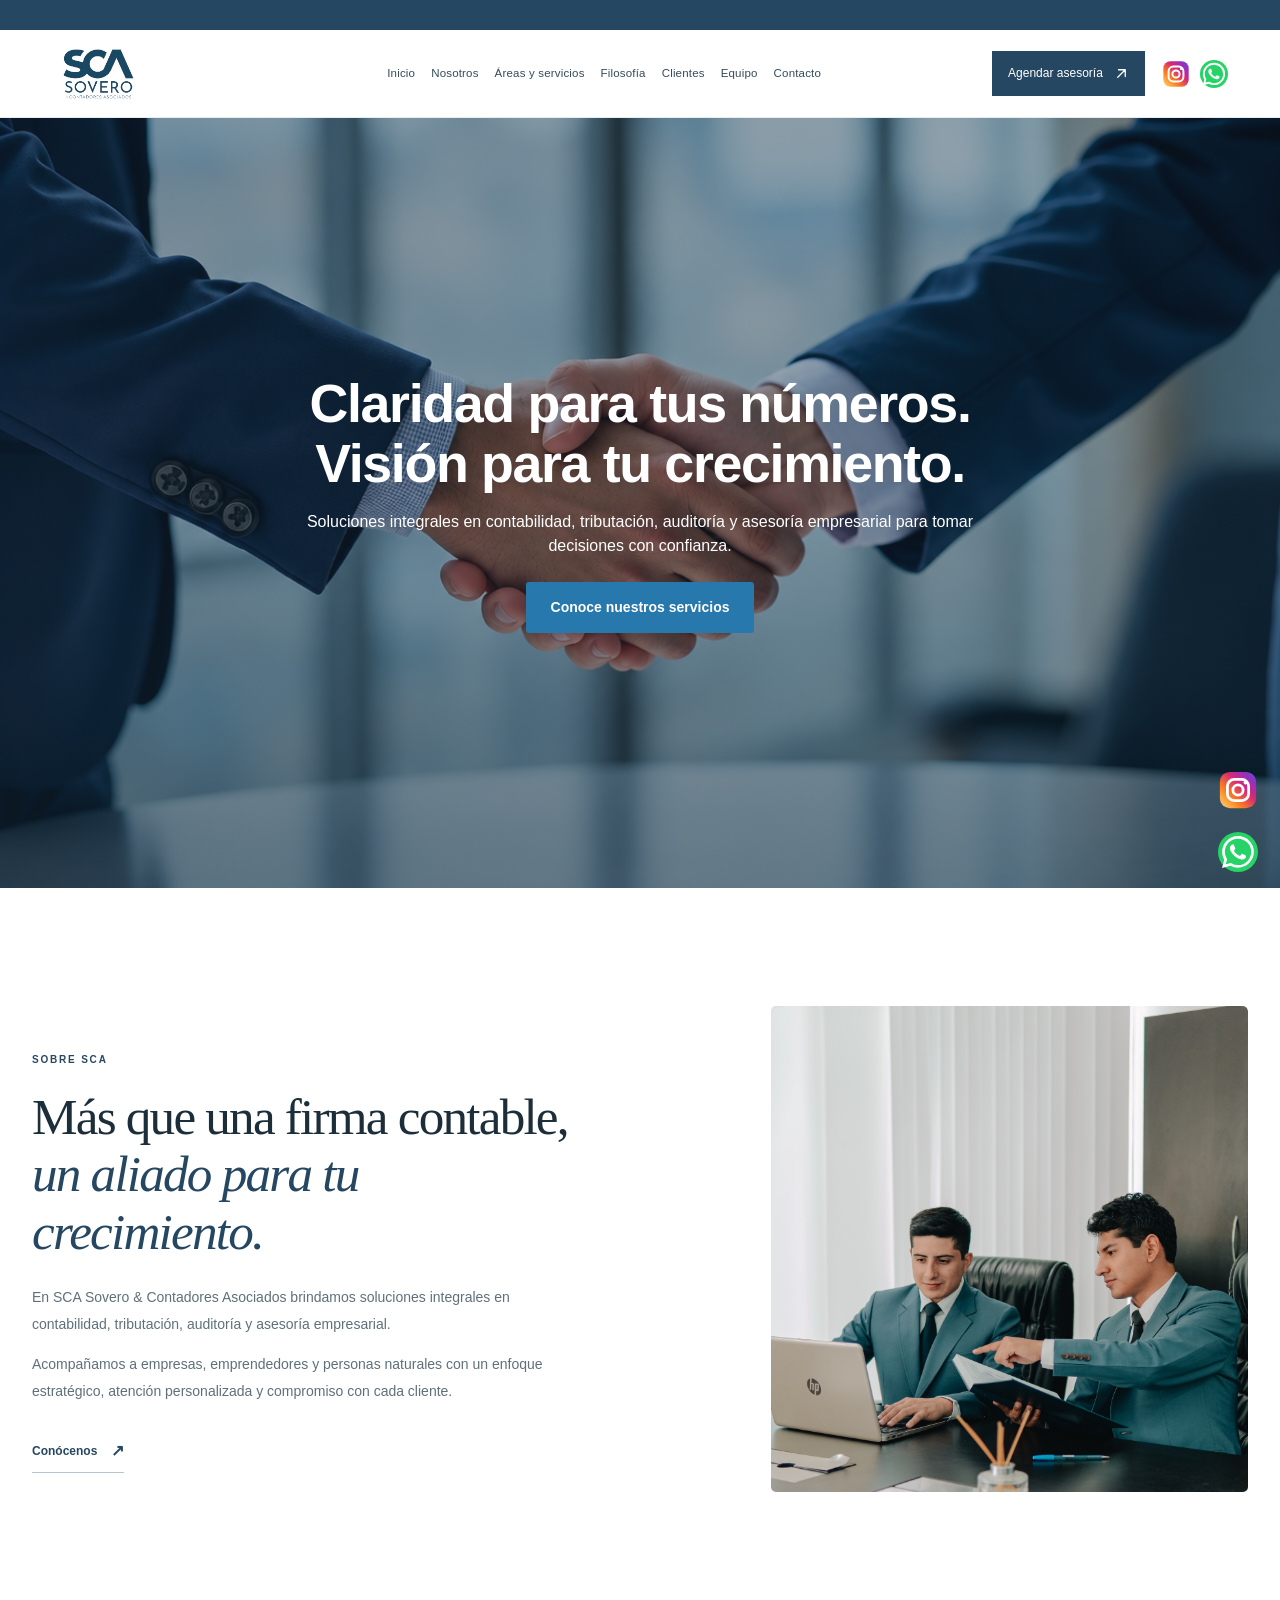
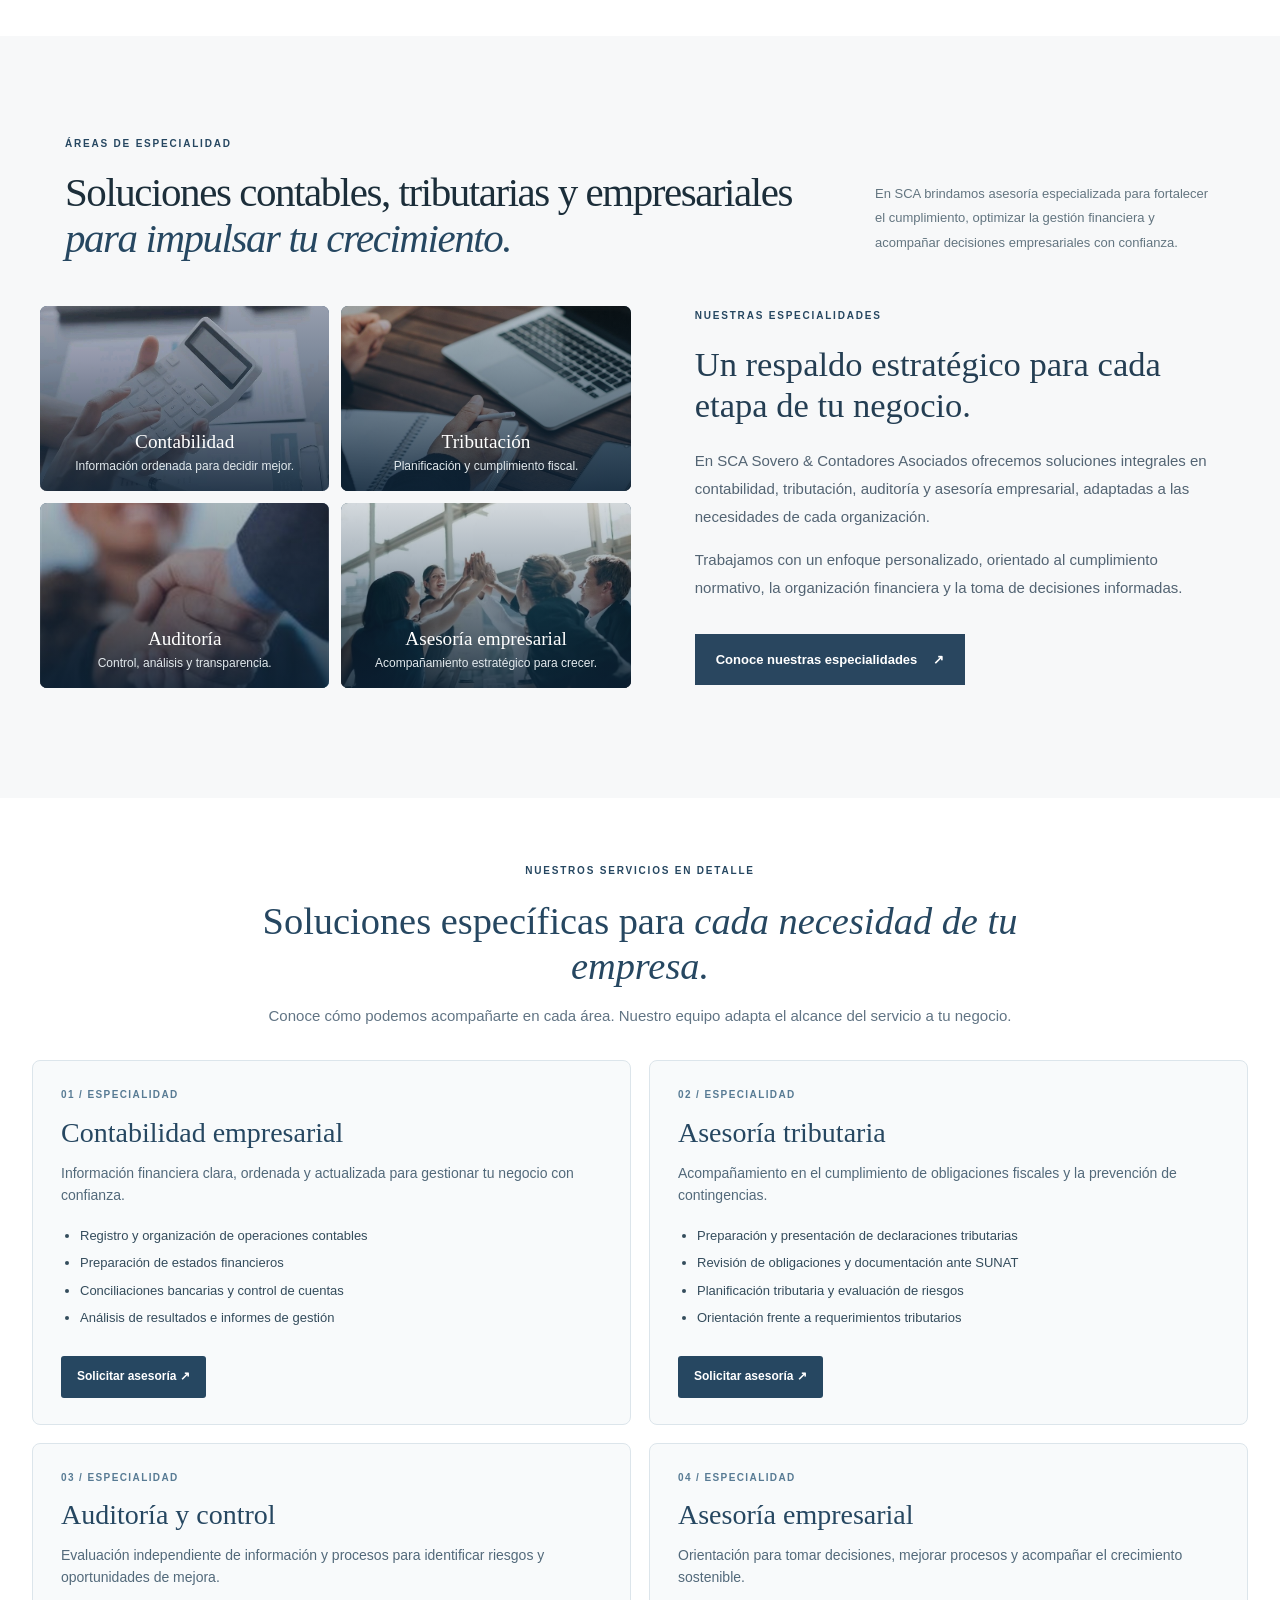
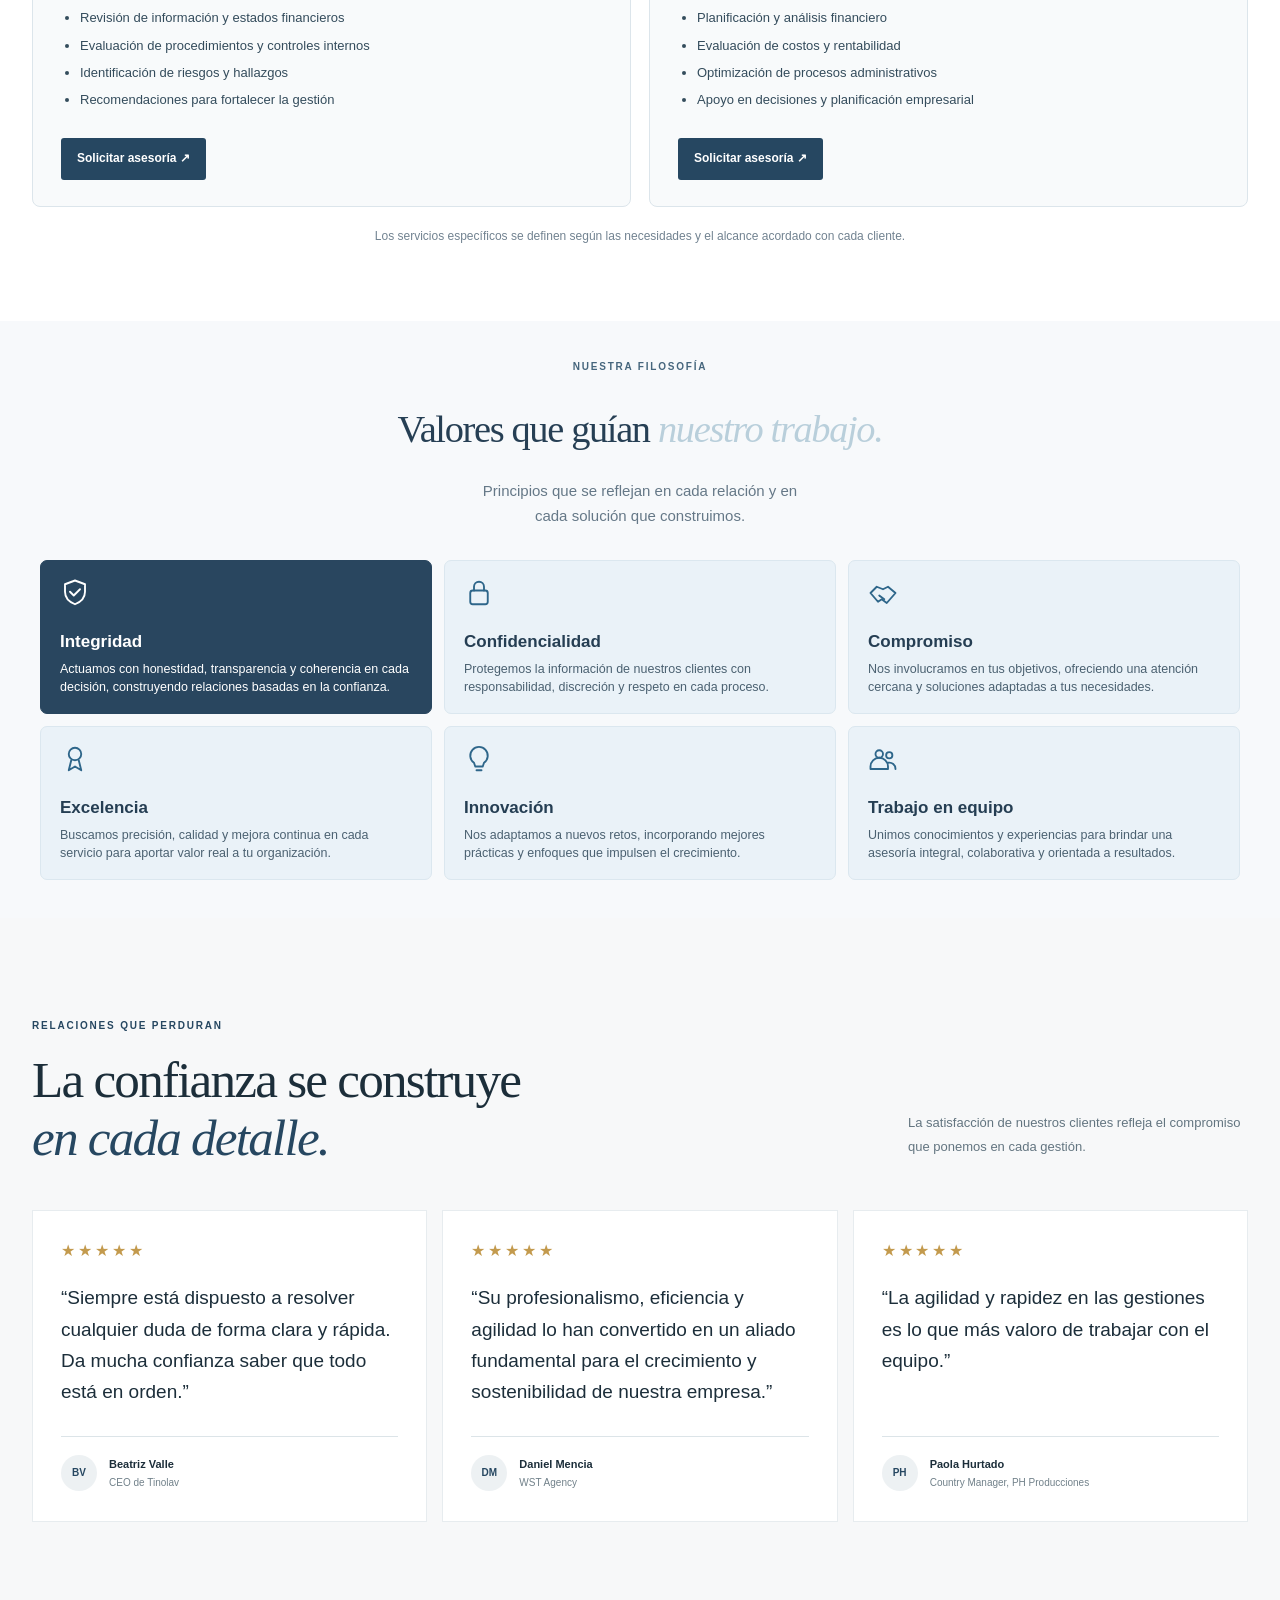
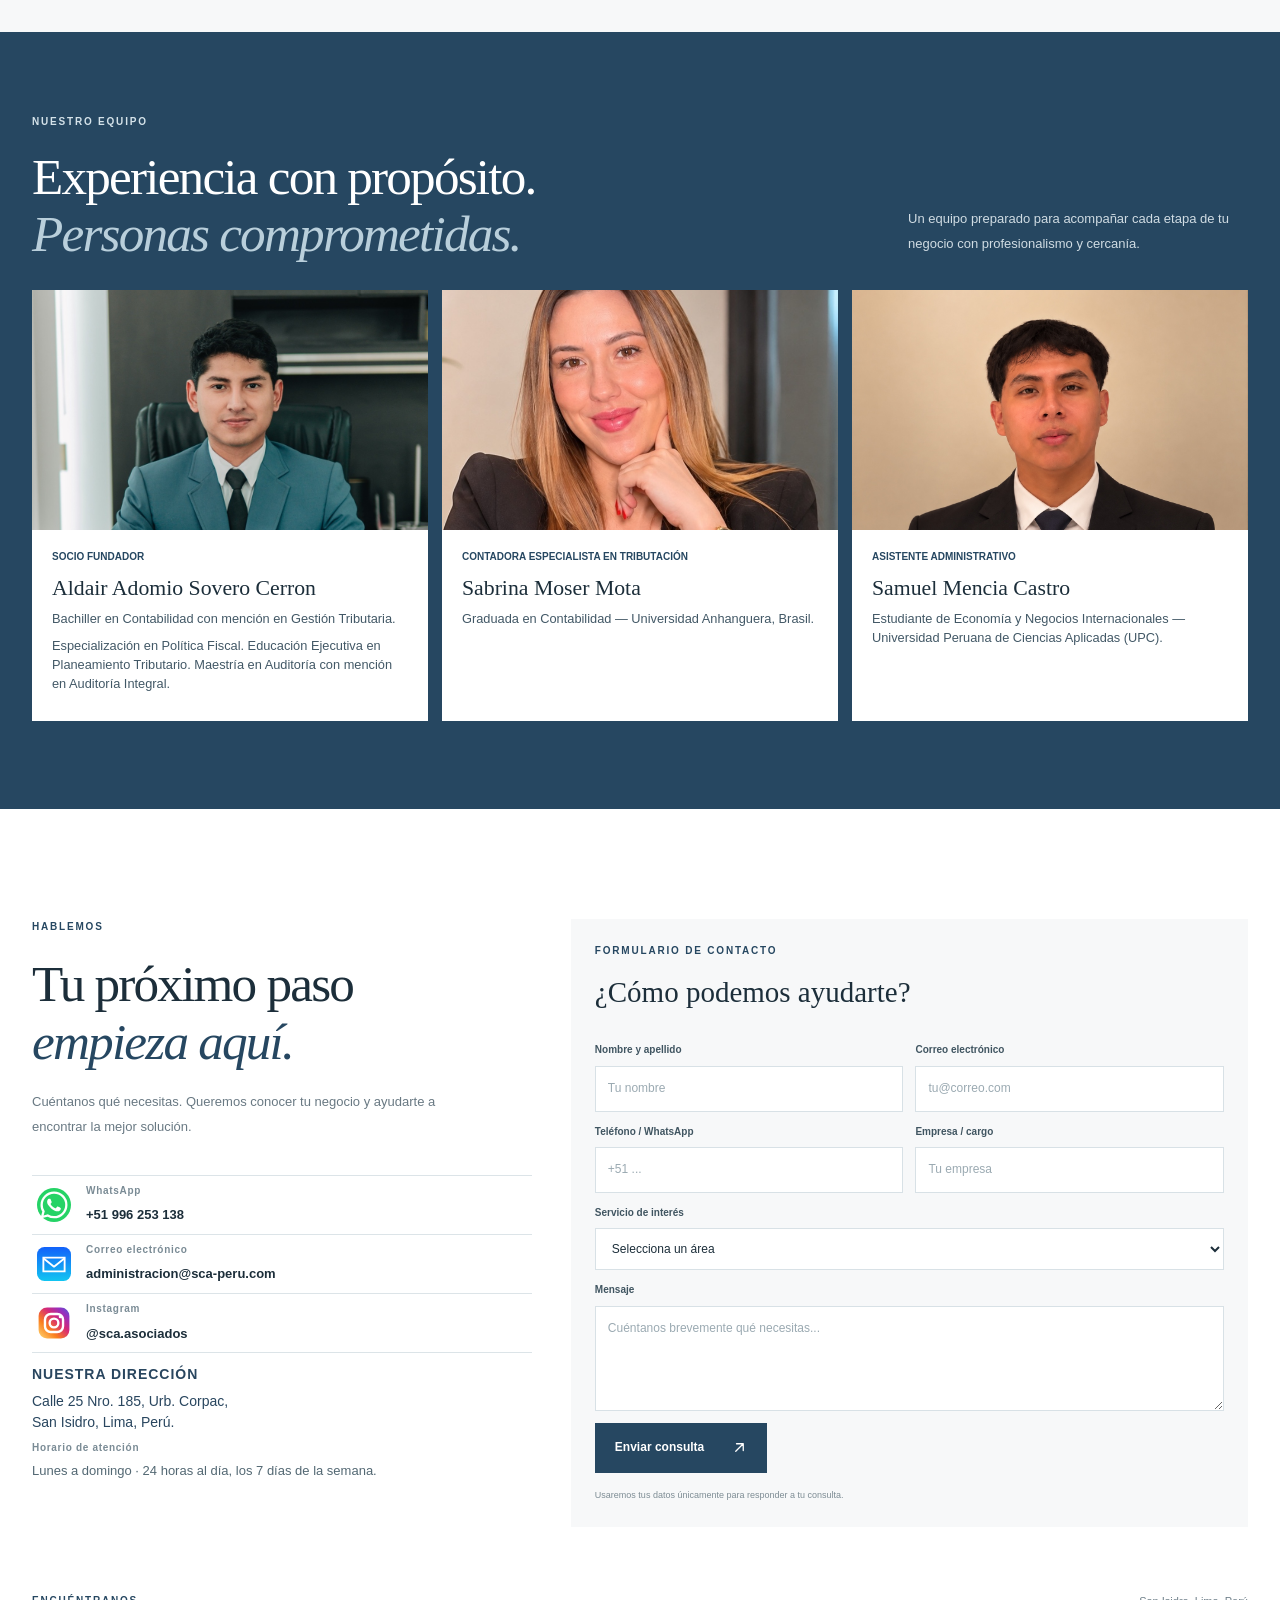
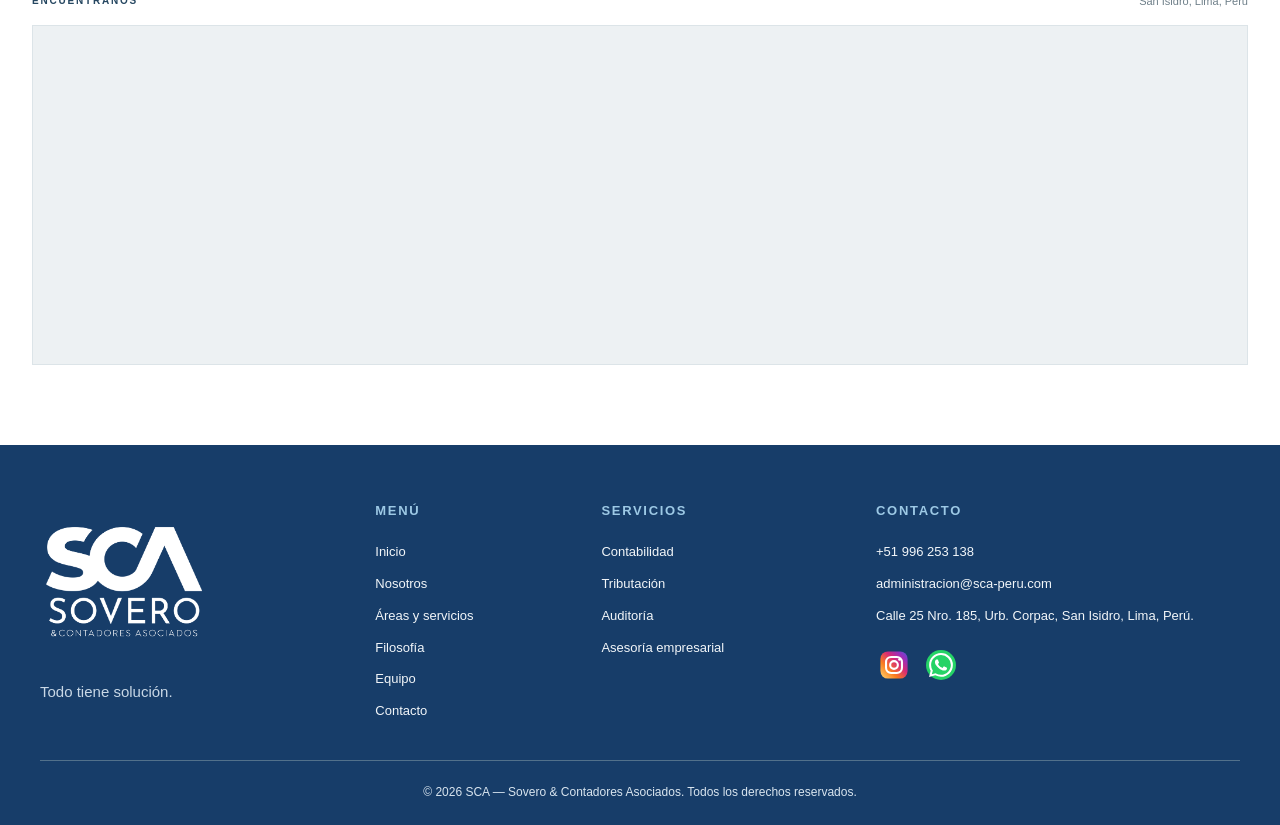
<file: index.html>
<!DOCTYPE html>

<html lang="es">
<head>
<meta charset="utf-8"/>
<meta content="width=device-width,initial-scale=1" name="viewport"/>
<meta content="#264761" name="theme-color"/>
<meta content="telephone=no" name="format-detection"/>
<meta content="SCA Sovero &amp; Contadores Asociados: contabilidad, tributación, auditoría y asesoría empresarial en Lima, Perú." name="description"/>
<title>SCA | Sovero &amp; Contadores Asociados</title>
<link href="styles.css?v=20261102-revisao-preview1" rel="stylesheet"/>
</head>
<body>
<div class="sca-top-strip"></div>
<header class="site-header">
<a aria-label="SCA, inicio" class="brand" href="#inicio"><img alt="SCA Sovero &amp; Contadores Asociados" src="logo-sca-original.png"/></a>
<button aria-expanded="false" aria-label="Abrir menú" class="menu-toggle"><span></span><span></span><span></span></button>
<nav aria-label="Navegación principal" class="main-nav">
<a href="#inicio">Inicio</a><a href="#nosotros">Nosotros</a><a href="#servicios">Áreas y servicios</a><a href="#filosofia">Filosofía</a><a href="#testimonios">Clientes</a><a href="#equipo">Equipo</a><a href="#contacto">Contacto</a>
</nav>
<a class="header-cta" href="#contacto">Agendar asesoría <svg aria-hidden="true" class="arrow-icon" viewbox="0 0 20 20"><path d="M5 15 15 5M6 5h9v9"></path></svg></a><div class="sca-header-social"><a href="https://www.instagram.com/sca.asociados/" aria-label="Instagram SCA" target="_blank" rel="noopener"><img src="instagram-oficial.svg" alt="Instagram"/></a><a href="https://wa.me/51996253138" aria-label="WhatsApp SCA" target="_blank" rel="noopener"><img src="whatsapp-oficial.svg" alt="WhatsApp"/></a></div>
</header>
<main>
<section aria-label="Presentación" class="hero" id="inicio">
<div class="hero-image hero-image-one"></div><div class="hero-image hero-image-two"></div>
<div class="hero-shade"></div>
<div class="hero-content">
<h1>Claridad para tus números.<br/><em>Visión para tu crecimiento.</em></h1>
<p>Soluciones integrales en contabilidad, tributación, auditoría y asesoría empresarial para tomar decisiones con confianza.</p>
<a class="sca-hero-cta" href="#servicios">Conoce nuestros servicios</a>
</div>
</section>
<section class="intro section-wrap" id="nosotros">
<div class="intro-copy">
<span class="eyebrow">SOBRE SCA</span>
<h2>Más que una firma contable, <em>un aliado para tu crecimiento.</em></h2>
<p>En SCA Sovero &amp; Contadores Asociados brindamos soluciones integrales en contabilidad, tributación, auditoría y asesoría empresarial.</p>
<p>Acompañamos a empresas, emprendedores y personas naturales con un enfoque estratégico, atención personalizada y compromiso con cada cliente.</p>
<a class="text-link" href="#equipo">Conócenos <span>↗</span></a>
</div>
<div class="intro-photo">
<img alt="Equipo SCA en reunión de trabajo" src="sca-nosotros-nueva.jpg"/>
</div>
</section>
<section class="services-section" id="servicios">
<div class="section-wrap">
<div class="section-heading">
<div><span class="eyebrow">ÁREAS DE ESPECIALIDAD</span><h2>Soluciones contables, tributarias y empresariales <em>para impulsar tu crecimiento.</em></h2></div>
<p>En SCA brindamos asesoría especializada para fortalecer el cumplimiento, optimizar la gestión financiera y acompañar decisiones empresariales con confianza.</p>
</div>
<div class="sca-services-layout"><div class="service-mosaic">
<a aria-label="Conocer más sobre Contabilidad" class="service-tile tile-accounting" href="#contabilidad">
<img alt="Espacio de trabajo para servicios contables" src="sca-servicio-contabilidad.jpg"/>
<span class="tile-overlay"></span><div class="tile-copy"><h3>Contabilidad</h3><p>Información ordenada para decidir mejor.</p><span aria-hidden="true" class="tile-arrow"><svg viewbox="0 0 20 20"><path d="M5 15 15 5M6 5h9v9"></path></svg></span></div>
</a>
<a aria-label="Conocer más sobre Tributación" class="service-tile tile-tax" href="#tributacion">
<img alt="Análisis financiero y planificación tributaria" src="sca-servicio-tributacion.jpg"/>
<span class="tile-overlay"></span><div class="tile-copy"><h3>Tributación</h3><p>Planificación y cumplimiento fiscal.</p><span aria-hidden="true" class="tile-arrow"><svg viewbox="0 0 20 20"><path d="M5 15 15 5M6 5h9v9"></path></svg></span></div>
</a>
<a aria-label="Conocer más sobre Auditoría" class="service-tile tile-audit" href="#auditoria">
<img alt="Revisión de informes y análisis contable para auditoría" src="sca-servicio-auditoria.jpg"/>
<span class="tile-overlay"></span><div class="tile-copy"><h3>Auditoría</h3><p>Control, análisis y transparencia.</p><span aria-hidden="true" class="tile-arrow"><svg viewbox="0 0 20 20"><path d="M5 15 15 5M6 5h9v9"></path></svg></span></div>
</a>
<a aria-label="Conocer más sobre Asesoría empresarial" class="service-tile tile-advisory" href="#asesoria">
<img alt="Asesoría empresarial y planificación profesional" src="sca-servicio-asesoria.jpg"/>
<span class="tile-overlay"></span><div class="tile-copy"><h3>Asesoría empresarial</h3><p>Acompañamiento estratégico para crecer.</p><span aria-hidden="true" class="tile-arrow"><svg viewbox="0 0 20 20"><path d="M5 15 15 5M6 5h9v9"></path></svg></span></div>
</a>
</div><div class="sca-services-copy"><span class="eyebrow">NUESTRAS ESPECIALIDADES</span>
<h3>Un respaldo estratégico para cada etapa de tu negocio.</h3>
<p>En SCA Sovero &amp; Contadores Asociados ofrecemos soluciones integrales en contabilidad, tributación, auditoría y asesoría empresarial, adaptadas a las necesidades de cada organización.</p>
<p>Trabajamos con un enfoque personalizado, orientado al cumplimiento normativo, la organización financiera y la toma de decisiones informadas.</p>
<a class="sca-service-link" href="#contacto">Conoce nuestras especialidades <span aria-hidden="true">↗</span></a></div></div>
</div>
</section>

<section class="sca-service-details" id="servicios-detalle" aria-labelledby="sca-details-title"><div class="section-wrap"><div class="sca-details-heading"><span class="eyebrow">NUESTROS SERVICIOS EN DETALLE</span><h2 id="sca-details-title">Soluciones específicas para <em>cada necesidad de tu empresa.</em></h2><p>Conoce cómo podemos acompañarte en cada área. Nuestro equipo adapta el alcance del servicio a tu negocio.</p></div><div class="sca-detail-grid"><article class="sca-detail-card" id="contabilidad"><span class="sca-detail-num">01 / ESPECIALIDAD</span><h3>Contabilidad empresarial</h3><p>Información financiera clara, ordenada y actualizada para gestionar tu negocio con confianza.</p><ul><li>Registro y organización de operaciones contables</li><li>Preparación de estados financieros</li><li>Conciliaciones bancarias y control de cuentas</li><li>Análisis de resultados e informes de gestión</li></ul><a href="#contacto" class="sca-detail-cta">Solicitar asesoría <span aria-hidden="true">↗</span></a></article><article class="sca-detail-card" id="tributacion"><span class="sca-detail-num">02 / ESPECIALIDAD</span><h3>Asesoría tributaria</h3><p>Acompañamiento en el cumplimiento de obligaciones fiscales y la prevención de contingencias.</p><ul><li>Preparación y presentación de declaraciones tributarias</li><li>Revisión de obligaciones y documentación ante SUNAT</li><li>Planificación tributaria y evaluación de riesgos</li><li>Orientación frente a requerimientos tributarios</li></ul><a href="#contacto" class="sca-detail-cta">Solicitar asesoría <span aria-hidden="true">↗</span></a></article><article class="sca-detail-card" id="auditoria"><span class="sca-detail-num">03 / ESPECIALIDAD</span><h3>Auditoría y control</h3><p>Evaluación independiente de información y procesos para identificar riesgos y oportunidades de mejora.</p><ul><li>Revisión de información y estados financieros</li><li>Evaluación de procedimientos y controles internos</li><li>Identificación de riesgos y hallazgos</li><li>Recomendaciones para fortalecer la gestión</li></ul><a href="#contacto" class="sca-detail-cta">Solicitar asesoría <span aria-hidden="true">↗</span></a></article><article class="sca-detail-card" id="asesoria"><span class="sca-detail-num">04 / ESPECIALIDAD</span><h3>Asesoría empresarial</h3><p>Orientación para tomar decisiones, mejorar procesos y acompañar el crecimiento sostenible.</p><ul><li>Planificación y análisis financiero</li><li>Evaluación de costos y rentabilidad</li><li>Optimización de procesos administrativos</li><li>Apoyo en decisiones y planificación empresarial</li></ul><a href="#contacto" class="sca-detail-cta">Solicitar asesoría <span aria-hidden="true">↗</span></a></article></div><p class="sca-detail-note">Los servicios específicos se definen según las necesidades y el alcance acordado con cada cliente.</p></div></section>
<section class="philosophy section-wrap" id="filosofia">
<div class="philosophy-feature"><span class="eyebrow">NUESTRA FILOSOFÍA</span><h2>Valores que guían <em>nuestro trabajo.</em></h2><p>Principios que se reflejan en cada relación y en cada solución que construimos.</p><a href="#nosotros">Conócenos <span aria-hidden="true">↗</span></a></div>
<div class="values-grid">
<article class="value-card"><div aria-hidden="true" class="value-icon"><svg aria-hidden="true" fill="none" stroke="currentColor" stroke-linecap="round" stroke-linejoin="round" stroke-width="1.7" viewbox="0 0 24 24"><path d="M12 2 20 5v6c0 5-3.5 8.2-8 10-4.5-1.8-8-5-8-10V5z"></path><path d="m8 11 3 3 5-5"></path></svg></div><h3>Integridad</h3><p>Actuamos con honestidad, transparencia y coherencia en cada decisión, construyendo relaciones basadas en la confianza.</p></article>
<article class="value-card"><div aria-hidden="true" class="value-icon"><svg aria-hidden="true" fill="none" stroke="currentColor" stroke-linecap="round" stroke-linejoin="round" stroke-width="1.7" viewbox="0 0 24 24"><rect height="11" rx="2" width="14" x="5" y="10"></rect><path d="M8 10V7a4 4 0 0 1 8 0v3"></path></svg></div><h3>Confidencialidad</h3><p>Protegemos la información de nuestros clientes con responsabilidad, discreción y respeto en cada proceso.</p></article>
<article class="value-card"><div aria-hidden="true" class="value-icon"><svg aria-hidden="true" fill="none" stroke="currentColor" stroke-linecap="round" stroke-linejoin="round" stroke-width="1.7" viewbox="0 0 24 24"><path d="m2 12 5-5 5 2 4-2 6 5-7 8-4-3-3 2-6-7Z"></path><path d="m9 14 4 3"></path></svg></div><h3>Compromiso</h3><p>Nos involucramos en tus objetivos, ofreciendo una atención cercana y soluciones adaptadas a tus necesidades.</p></article>
<article class="value-card"><div aria-hidden="true" class="value-icon"><svg aria-hidden="true" fill="none" stroke="currentColor" stroke-linecap="round" stroke-linejoin="round" stroke-width="1.7" viewbox="0 0 24 24"><circle cx="12" cy="8" r="5"></circle><path d="m9 13-2 8 5-3 5 3-2-8"></path></svg></div><h3>Excelencia</h3><p>Buscamos precisión, calidad y mejora continua en cada servicio para aportar valor real a tu organización.</p></article>
<article class="value-card"><div aria-hidden="true" class="value-icon"><svg aria-hidden="true" fill="none" stroke="currentColor" stroke-linecap="round" stroke-linejoin="round" stroke-width="1.7" viewbox="0 0 24 24"><path d="M9 18h6m-5 3h4M8 15a7 7 0 1 1 8 0l-1 3H9Z"></path></svg></div><h3>Innovación</h3><p>Nos adaptamos a nuevos retos, incorporando mejores prácticas y enfoques que impulsen el crecimiento.</p></article>
<article class="value-card"><div aria-hidden="true" class="value-icon"><svg aria-hidden="true" fill="none" stroke="currentColor" stroke-linecap="round" stroke-linejoin="round" stroke-width="1.7" viewbox="0 0 24 24"><circle cx="9" cy="8" r="3"></circle><circle cx="17" cy="9" r="2.5"></circle><path d="M2 20v-2a7 7 0 0 1 14 0v2ZM16 15a5 5 0 0 1 6 5"></path></svg></div><h3>Trabajo en equipo</h3><p>Unimos conocimientos y experiencias para brindar una asesoría integral, colaborativa y orientada a resultados.</p></article>
</div>
</section>
<section class="testimonials-section" id="testimonios">
<div class="section-wrap">
<div class="section-heading">
<div><span class="eyebrow">RELACIONES QUE PERDURAN</span><h2>La confianza se construye<br/><em>en cada detalle.</em></h2></div>
<p>La satisfacción de nuestros clientes refleja el compromiso que ponemos en cada gestión.</p>
</div>
<div class="reviews">
<article class="review-card"><div aria-label="5 de 5 estrellas" class="stars">★★★★★</div><blockquote>“Siempre está dispuesto a resolver cualquier duda de forma clara y rápida. Da mucha confianza saber que todo está en orden.”</blockquote><div class="review-person"><span class="avatar">BV</span><div><b>Beatriz Valle</b><small>CEO de Tinolav</small></div></div></article>
<article class="review-card"><div aria-label="5 de 5 estrellas" class="stars">★★★★★</div><blockquote>“Su profesionalismo, eficiencia y agilidad lo han convertido en un aliado fundamental para el crecimiento y sostenibilidad de nuestra empresa.”</blockquote><div class="review-person"><span class="avatar">DM</span><div><b>Daniel Mencia</b><small>WST Agency</small></div></div></article>
<article class="review-card"><div aria-label="5 de 5 estrellas" class="stars">★★★★★</div><blockquote>“La agilidad y rapidez en las gestiones es lo que más valoro de trabajar con el equipo.”</blockquote><div class="review-person"><span class="avatar">PH</span><div><b>Paola Hurtado</b><small>Country Manager, PH Producciones</small></div></div></article>
</div>
</div>
</section>
<section class="team-section" id="equipo">
<div class="section-wrap">
<div class="section-heading team-heading"><div><span class="eyebrow light">NUESTRO EQUIPO</span><h2>Experiencia con propósito.<br/><em>Personas comprometidas.</em></h2></div><p>Un equipo preparado para acompañar cada etapa de tu negocio con profesionalismo y cercanía.</p></div>
<div class="team-grid">
<article class="team-card"><div class="team-photo"><img alt="Aldair Adomio Sovero Cerron" src="foto-aldair-aprovada.jpg"/></div><div class="team-info"><span class="team-role">SOCIO FUNDADOR</span><h3>Aldair Adomio Sovero Cerron</h3><p>Bachiller en Contabilidad con mención en Gestión Tributaria.</p><p>Especialización en Política Fiscal. Educación Ejecutiva en Planeamiento Tributario. Maestría en Auditoría con mención en Auditoría Integral.</p></div></article>
<article class="team-card"><div class="team-photo"><img alt="Sabrina Moser Mota" src="foto-sabrina-aprovada.jpg"/></div><div class="team-info"><span class="team-role">CONTADORA ESPECIALISTA EN TRIBUTACIÓN</span><h3>Sabrina Moser Mota</h3><p>Graduada en Contabilidad — Universidad Anhanguera, Brasil.</p></div></article>
<article class="team-card"><div class="team-photo"><img alt="Samuel Mencia Castro" src="foto-samuel.jpeg"/></div><div class="team-info"><span class="team-role">ASISTENTE ADMINISTRATIVO</span><h3>Samuel Mencia Castro</h3><p>Estudiante de Economía y Negocios Internacionales — Universidad Peruana de Ciencias Aplicadas (UPC).</p></div></article>
</div>
</div>
</section>
<section class="contact-section" id="contacto">
<div class="section-wrap">
<div class="contact-layout">
<div class="contact-copy"><span class="eyebrow">HABLEMOS</span><h2>Tu próximo paso<br/><em>empieza aquí.</em></h2><p>Cuéntanos qué necesitas. Queremos conocer tu negocio y ayudarte a encontrar la mejor solución.</p>
<div class="contact-details">
<a class="sca-contact-item" href="https://wa.me/51996253138" rel="noopener" target="_blank"><span aria-hidden="true" class="detail-icon whatsapp-logo"><img alt="" src="whatsapp-oficial.svg"/></span><span><small>WhatsApp</small><b>+51 996 253 138</b></span></a>
<a class="sca-contact-item" href="mailto:administracion@sca-peru.com"><span aria-hidden="true" class="detail-icon email-logo"><img alt="" src="gmail-oficial.svg"/></span><span><small>Correo electrónico</small><b>administracion@sca-peru.com</b></span></a>
<a class="sca-contact-item" href="https://www.instagram.com/sca.asociados/" rel="noopener" target="_blank"><span aria-hidden="true" class="detail-icon instagram-logo"><img alt="" src="instagram-oficial.svg"/></span><span><small>Instagram</small><b>@sca.asociados</b></span></a>
</div>
<div class="address-block sca-address-highlight sca-address-simple"><div class="sca-address-title"><strong>NUESTRA DIRECCIÓN</strong></div><small>Dirección</small><p>Calle 25 Nro. 185, Urb. Corpac,<br/>San Isidro, Lima, Perú.</p><small>Horario de atención</small><p>Lunes a domingo · 24 horas al día, los 7 días de la semana.</p></div>
</div>
<form action="https://formsubmit.co/administracion@sca-peru.com" class="contact-form" method="POST">
<input name="_subject" type="hidden" value="Nueva consulta desde la web SCA"/>
<input name="_template" type="hidden" value="table"/>
<input name="_next" type="hidden" value="https://scasovero.pe/?enviado=1#contacto"/>
<input aria-hidden="true" autocomplete="off" class="honey" name="_honey" tabindex="-1" type="text"/>
<div class="form-heading"><span class="eyebrow">FORMULARIO DE CONTACTO</span><h3>¿Cómo podemos ayudarte?</h3></div>
<div class="form-grid">
<label>Nombre y apellido<input autocomplete="name" name="name" placeholder="Tu nombre" required=""/></label>
<label>Correo electrónico<input autocomplete="email" name="email" placeholder="tu@correo.com" required="" type="email"/></label>
<label>Teléfono / WhatsApp<input autocomplete="tel" name="phone" placeholder="+51 ..."/></label>
<label>Empresa / cargo<input autocomplete="organization" name="company" placeholder="Tu empresa"/></label>
<label class="form-full">Servicio de interés<select name="service" required=""><option disabled="" selected="" value="">Selecciona un área</option><option>Contabilidad</option><option>Tributación</option><option>Auditoría</option><option>Asesoría empresarial</option><option>Consulta general</option><option>Otro</option></select></label>
<label class="form-full">Mensaje<textarea name="message" placeholder="Cuéntanos brevemente qué necesitas..." required="" rows="4"></textarea></label>
<button class="button button-navy form-full" type="submit">Enviar consulta <svg aria-hidden="true" class="arrow-icon" viewbox="0 0 20 20"><path d="M5 15 15 5M6 5h9v9"></path></svg></button>
</div>
<p class="privacy-note">Usaremos tus datos únicamente para responder a tu consulta.</p>
</form>
</div>
<div class="map-heading"><span class="eyebrow">ENCUÉNTRANOS</span><p>San Isidro, Lima, Perú</p></div>
<div class="map-frame"><iframe allowfullscreen="" loading="lazy" referrerpolicy="no-referrer-when-downgrade" src="https://www.google.com/maps?q=CALLE%2025%20NRO.%20185%2C%20URB.%20CORPAC%2C%20SAN%20ISIDRO%2C%20LIMA%2C%20PER%C3%9A&amp;output=embed" title="Mapa de ubicación de SCA en San Isidro, Lima"></iframe></div>
</div>
</section>
</main>
<footer class="site-footer"><div class="sca-footer-inner">
<div class="sca-footer-brand"><a href="#inicio"><img alt="SCA Sovero &amp; Contadores Asociados" src="logo-sca-negative.png"/></a><p>Todo tiene solución.</p></div>
<div class="sca-footer-column"><h3>MENÚ</h3><a href="#inicio">Inicio</a><a href="#nosotros">Nosotros</a><a href="#servicios">Áreas y servicios</a><a href="#filosofia">Filosofía</a><a href="#equipo">Equipo</a><a href="#contacto">Contacto</a></div>
<div class="sca-footer-column"><h3>SERVICIOS</h3><a href="#servicios">Contabilidad</a><a href="#servicios">Tributación</a><a href="#servicios">Auditoría</a><a href="#servicios">Asesoría empresarial</a></div>
<div class="sca-footer-column"><h3>CONTACTO</h3><a href="https://wa.me/51996253138">+51 996 253 138</a><a href="mailto:administracion@sca-peru.com">administracion@sca-peru.com</a><p>Calle 25 Nro. 185, Urb. Corpac, San Isidro, Lima, Perú.</p><div class="sca-footer-social"><a aria-label="Instagram" href="https://www.instagram.com/sca.asociados/"><img alt="" src="instagram-oficial.svg"/></a><a aria-label="WhatsApp" href="https://wa.me/51996253138"><img alt="" src="whatsapp-oficial.svg"/></a></div></div>
</div><div class="sca-footer-legal">© 2026 SCA — Sovero &amp; Contadores Asociados. Todos los derechos reservados.</div></footer>
<a aria-label="Visitar Instagram de SCA" class="floating-instagram" href="https://www.instagram.com/sca.asociados/" rel="noopener" target="_blank"><img alt="" src="instagram-oficial.svg"/></a>
<a aria-label="Contactar SCA por WhatsApp" class="floating-whatsapp" href="https://wa.me/51996253138" rel="noopener" target="_blank"><img alt="" src="whatsapp-oficial.svg"/></a>
<script src="script.js?v=20261030-hero3"></script>
</body>
</html>
</file>
<file: styles.css>
/* SCA Sovero & Contadores Asociados — identidad navy, blanco y neutros fríos */
:root{--navy:#264761;--navy-deep:#264761;--navy-dark:#264761;--ink:#1c2e3a;--muted:#667783;--line:#dce4e8;--paper:#fff;--cool:#f3f6f7;--cool-2:#eaf0f3;--accent:#264761;--serif:Georgia,"Times New Roman",serif;--sans:Arial,"Helvetica Neue",sans-serif}
*{box-sizing:border-box}html{scroll-behavior:smooth;scroll-padding-top:90px}body{margin:0;background:var(--paper);color:var(--ink);font-family:var(--sans);font-size:15px;line-height:1.65;-webkit-font-smoothing:antialiased}a{color:inherit;text-decoration:none}img{max-width:100%;display:block}button,input,textarea,select{font:inherit}.site-header{height:88px;padding:0 clamp(22px,5vw,78px);display:flex;align-items:center;gap:clamp(20px,3vw,48px);background:#fff;position:sticky;top:0;z-index:50;border-bottom:1px solid rgba(38,71,97,.1)}.brand{width:122px;flex:0 0 122px;display:flex;align-items:center}.brand img{width:100%;height:auto;max-height:66px;object-fit:contain}.main-nav{display:flex;align-items:center;justify-content:center;gap:clamp(12px,1.8vw,28px);flex:1}.main-nav a{font-size:11px;letter-spacing:.015em;color:#344956;white-space:nowrap;transition:color .2s}.main-nav a:hover{color:var(--navy)}.header-cta{display:flex;align-items:center;gap:13px;padding:12px 16px;background:var(--navy);color:#fff;font-size:11px;white-space:nowrap;transition:background .2s}.header-cta:hover,.button-navy:hover{background:var(--navy-deep)}.header-cta span{font-size:15px}.menu-toggle{display:none}
.hero{height:min(690px,calc(100vh - 88px));min-height:560px;position:relative;display:flex;align-items:center;overflow:hidden;background:var(--navy-deep);color:#fff}.hero-image{position:absolute;inset:0;background-position:center;background-size:cover;animation:heroFade 14s infinite}.hero-image-one{background-image:url("foto-nosotros-original.jpg");animation-delay:0s}.hero-image-two{background-image:url("foto-nosotros-original.jpg");animation-delay:7s;opacity:0}.hero-shade{position:absolute;inset:0;background:linear-gradient(90deg,rgba(13,34,49,.88) 0%,rgba(20,43,60,.72) 44%,rgba(20,43,60,.12) 100%),linear-gradient(0deg,rgba(13,34,49,.45),transparent 35%)}.hero-content{position:relative;z-index:2;max-width:800px;padding:60px clamp(24px,10vw,150px)}.eyebrow{display:block;font-size:10px;font-weight:700;letter-spacing:.18em;color:var(--navy);margin-bottom:20px}.eyebrow.light{color:#d4e2e9}.hero h1,.section-heading h2,.intro h2,.philosophy h2,.contact-copy h2{font-family:var(--serif);font-weight:500;letter-spacing:-.035em;line-height:1.12}.hero h1{font-size:clamp(42px,5.5vw,76px);max-width:800px;margin:0 0 24px}.hero h1 em,.section-heading h2 em,.intro h2 em,.philosophy h2 em,.contact-copy h2 em,.footer-top em{font-weight:500;color:#b9cfdb}.hero-content>p{max-width:520px;color:#e1e8ec;font-size:15px;line-height:1.85;margin:0 0 30px}.hero-actions{display:flex;align-items:center;gap:28px}.button{display:inline-flex;align-items:center;justify-content:center;gap:28px;padding:15px 20px;border:0;font-size:12px;font-weight:700;cursor:pointer;transition:transform .2s,background .2s}.button:hover{transform:translateY(-2px)}.button-light{background:#fff;color:var(--navy)}.button-navy{background:var(--navy);color:#fff}.text-link{display:inline-flex;align-items:center;gap:14px;color:var(--navy);font-size:12px;font-weight:700;border-bottom:1px solid #b5c5ce;padding-bottom:7px}.text-link span{font-size:16px}.light-link{color:#fff;border-color:rgba(255,255,255,.5)}.hero-caption{position:absolute;bottom:28px;left:clamp(24px,5vw,78px);right:clamp(24px,5vw,78px);z-index:3;display:flex;justify-content:space-between;align-items:center;color:#d4e2e9;font-size:9px;letter-spacing:.16em}.hero-dots{display:flex;gap:7px}.hero-dots i{display:block;width:6px;height:6px;border-radius:50%;background:#8ca3b2}.hero-dots i.active{background:#fff}
.section-wrap{width:min(1240px,calc(100% - 64px));margin:0 auto}.intro{padding-top:118px;padding-bottom:118px;display:grid;grid-template-columns:1fr .85fr;gap:10%;align-items:center}.intro-copy{max-width:560px}.intro h2,.section-heading h2,.contact-copy h2{font-size:clamp(34px,4vw,52px);margin:0 0 24px}.intro h2 em,.section-heading h2 em,.contact-copy h2 em{color:var(--navy);display:inline}.intro-copy p{font-size:14px;line-height:1.9;color:#5f707b;margin:0 0 14px}.intro-copy .text-link{margin-top:20px}.intro-photo{position:relative;padding:0 0 26px 26px}.intro-photo:before{content:"";position:absolute;left:0;bottom:0;width:70%;height:78%;background:var(--cool-2)}.intro-photo img{width:100%;height:400px;object-fit:cover;position:relative;z-index:1;filter:saturate(.75)}.photo-note{position:absolute;z-index:2;bottom:0;right:0;background:#fff;padding:12px 16px;font-size:10px;color:var(--navy);box-shadow:0 5px 22px #19334712}.photo-note span{color:#8198a6;margin-right:8px}
.services-section{background:var(--cool);padding:100px 0 110px}.section-heading{display:flex;justify-content:space-between;align-items:flex-end;gap:40px;margin-bottom:44px}.section-heading .eyebrow{margin-bottom:17px}.section-heading h2{margin-bottom:0}.section-heading>p{max-width:340px;margin:0 0 6px;color:#637580;font-size:13px;line-height:1.9}.service-mosaic{display:grid;grid-template-columns:1.35fr .9fr .9fr;grid-template-rows:250px 250px;gap:14px}.service-tile{position:relative;overflow:hidden;isolation:isolate;background:var(--navy);color:#fff;min-height:220px}.service-tile img{position:absolute;inset:0;width:100%;height:100%;object-fit:cover;z-index:-2;filter:saturate(.72);transition:transform .7s cubic-bezier(.2,.7,.2,1)}.service-tile:hover img{transform:scale(1.055)}.tile-overlay{position:absolute;inset:0;z-index:-1;background:linear-gradient(0deg,rgba(14,34,48,.9),rgba(14,34,48,.04) 80%)}.tile-number{position:absolute;top:18px;left:20px;font-size:10px;letter-spacing:.12em;color:#d7e2e8}.tile-copy{position:absolute;left:24px;right:24px;bottom:22px}.tile-copy h3{font-family:var(--serif);font-size:26px;font-weight:500;line-height:1.2;margin:0 0 5px}.tile-copy p{font-size:11px;color:#e2e9ed;margin:0;max-width:250px}.tile-arrow{position:absolute;right:0;bottom:3px;font-size:20px;color:#fff}.tile-accounting{grid-column:1;grid-row:1/3}.tile-tax{grid-column:2;grid-row:1}.tile-audit{grid-column:3;grid-row:1}.tile-advisory{grid-column:2/4;grid-row:2}
.philosophy{padding-top:110px;padding-bottom:110px;display:grid;grid-template-columns:.92fr 1.08fr;gap:18px}.philosophy-feature{background:var(--navy);color:#fff;padding:clamp(30px,4vw,54px);min-height:500px;position:relative;overflow:hidden;display:flex;flex-direction:column;align-items:flex-start}.philosophy-feature h2{font-size:clamp(34px,4vw,49px);margin:0 0 22px;position:relative;z-index:1}.philosophy-feature p{font-size:13px;line-height:1.9;color:#e0e8ed;max-width:340px;position:relative;z-index:1}.feature-signature{margin-top:auto;padding-top:32px;font-size:12px;font-weight:700;position:relative;z-index:1}.feature-mark{position:absolute;bottom:-45px;right:-20px;font-size:180px;font-weight:700;color:#ffffff09;letter-spacing:-.1em;line-height:1}.values-grid{display:grid;grid-template-columns:repeat(3,1fr);grid-template-rows:repeat(2,1fr);gap:12px}.value-card{background:var(--cool);padding:21px 18px;min-height:220px;position:relative;transition:transform .25s,background .25s}.value-card:hover{transform:translateY(-4px);background:var(--cool-2)}.value-card>span{font-size:9px;color:#7d929f;letter-spacing:.12em}.value-icon{font-size:26px;color:var(--navy);margin:20px 0 12px}.value-card h3{font-family:var(--serif);font-weight:500;font-size:19px;line-height:1.2;margin:0 0 8px}.value-card p{font-size:10px;color:#687983;line-height:1.7;margin:0}
.testimonials-section{background:var(--cool);padding:100px 0 110px}.reviews{display:grid;grid-template-columns:repeat(3,1fr);gap:15px}.review-card{background:#fff;padding:30px 28px;display:flex;flex-direction:column;min-height:300px;border:1px solid #e7ecef}.stars{color:#b58a45;letter-spacing:.17em;font-size:12px}.review-card blockquote{font-family:var(--serif);font-size:18px;line-height:1.55;margin:22px 0 28px;flex:1}.review-person{display:flex;align-items:center;gap:12px;border-top:1px solid var(--line);padding-top:18px}.avatar{width:36px;height:36px;display:grid;place-items:center;border-radius:50%;background:var(--cool-2);color:var(--navy);font-size:10px;font-weight:700}.review-person b,.review-person small{display:block}.review-person b{font-size:11px}.review-person small{font-size:10px;color:#71818a;margin-top:2px}
.team-section{background:var(--navy-deep);padding:100px 0 110px;color:#fff}.team-heading h2 em{color:#b9cfdb}.team-heading>p{color:#d0dce3}.team-grid{display:grid;grid-template-columns:repeat(3,1fr);gap:18px}.team-card{background:#fff;color:var(--ink);min-width:0}.team-photo{height:300px;background:#eaf0f3;overflow:hidden}.team-photo img{width:100%;height:100%;object-fit:cover;object-position:center 28%;filter:saturate(.78);transition:transform .5s}.team-card:hover .team-photo img{transform:scale(1.025)}.team-info{padding:24px 25px 28px}.team-role{display:block;color:var(--navy);font-size:9px;font-weight:700;letter-spacing:.12em;margin-bottom:9px}.team-info h3{font-family:var(--serif);font-size:22px;line-height:1.25;font-weight:500;margin:0 0 13px}.team-info p{font-size:11px;color:#687984;line-height:1.8;margin:0 0 8px}
.contact-section{padding:110px 0 80px;background:#fff}.contact-layout{display:grid;grid-template-columns:.85fr 1.15fr;gap:9%;align-items:start}.contact-copy h2{margin-bottom:20px}.contact-copy>p{font-size:13px;line-height:1.9;color:#697983;max-width:420px}.contact-details{margin-top:35px;border-top:1px solid var(--line)}.contact-details>a{display:flex;align-items:center;gap:15px;padding:16px 0;border-bottom:1px solid var(--line)}.detail-icon{width:38px;height:38px;border:1px solid #d8e2e7;display:grid;place-items:center;color:var(--navy);font-size:17px;flex:0 0 38px}.contact-details small,.address-block small{display:block;font-size:9px;font-weight:700;letter-spacing:.14em;color:#7a8b95;margin-bottom:3px}.contact-details b{font-size:12px;font-weight:600;overflow-wrap:anywhere}.detail-arrow{margin-left:auto;color:var(--navy);font-size:17px}.address-block{padding-top:25px}.address-block p{font-size:11px;line-height:1.8;color:#536873;margin:4px 0 18px}.contact-form{padding:35px;background:var(--cool)}.form-heading{margin-bottom:25px}.form-heading .eyebrow{margin-bottom:10px}.form-heading h3{font-family:var(--serif);font-size:29px;font-weight:500;margin:0}.form-grid{display:grid;grid-template-columns:1fr 1fr;gap:18px 14px}.form-grid label{font-size:10px;font-weight:700;color:#405561}.form-grid input,.form-grid select,.form-grid textarea{display:block;width:100%;margin-top:7px;border:1px solid #d8e1e6;border-radius:0;background:#fff;padding:12px;color:var(--ink);outline:none;font-size:12px;font-weight:400;transition:border .2s}.form-grid input:focus,.form-grid select:focus,.form-grid textarea:focus{border-color:var(--navy)}.form-grid input::placeholder,.form-grid textarea::placeholder{color:#9baab2}.form-grid textarea{resize:vertical;min-height:105px}.form-full{grid-column:1/-1}.form-grid button{justify-self:start}.privacy-note{font-size:9px;color:#7d8c94;margin:15px 0 0}.honey{position:absolute!important;left:-10000px!important;width:1px!important;height:1px!important;opacity:0!important}.map-heading{display:flex;align-items:center;justify-content:space-between;margin:65px 0 15px}.map-heading .eyebrow{margin:0}.map-heading p{font-size:11px;color:#6e7f89;margin:0}.map-frame{height:310px;background:var(--cool-2);border:1px solid var(--line)}.map-frame iframe{width:100%;height:100%;border:0;filter:grayscale(.7) saturate(.65)}
.site-footer{background:var(--navy-dark);color:#fff;padding:45px clamp(24px,5vw,78px) 20px}.footer-top{display:flex;align-items:center;gap:35px;padding-bottom:35px;border-bottom:1px solid #ffffff24}.footer-logo{width:95px;flex:0 0 95px}.footer-logo img{width:100%;max-height:65px;object-fit:contain}.footer-top p{font-family:var(--serif);font-size:20px;line-height:1.4;margin:0}.footer-top em{color:#b9cfdb}.footer-top-link{margin-left:auto;font-size:11px;color:#d4e0e6}.footer-bottom{display:flex;align-items:center;justify-content:space-between;gap:20px;padding-top:20px;font-size:9px;color:#b9c8d0}.footer-bottom div{display:flex;gap:22px}.footer-bottom a:hover{color:#fff}.floating-whatsapp{position:fixed;z-index:40;right:22px;bottom:22px;width:54px;height:54px;border-radius:50%;display:grid;place-items:center;background:#1f9d62;color:#fff;box-shadow:0 8px 24px #112d3b33;transition:transform .2s}.floating-whatsapp:hover{transform:translateY(-3px)}.floating-whatsapp svg{width:30px;height:30px}
@keyframes heroFade{0%,43%{opacity:1}50%,93%{opacity:0}100%{opacity:1}}
@media(prefers-reduced-motion:reduce){*,*:before,*:after{scroll-behavior:auto!important;animation:none!important;transition:none!important}}
@media(max-width:1120px){.site-header{gap:18px;padding:0 24px}.brand{width:105px;flex-basis:105px}.main-nav{gap:13px}.main-nav a{font-size:10px}.header-cta{padding:11px 12px}.section-wrap{width:calc(100% - 48px)}.service-mosaic{grid-template-rows:220px 220px}.team-photo{height:260px}}
@media(max-width:850px){.site-header{height:76px;justify-content:space-between}.brand{width:105px;flex-basis:105px}.menu-toggle{display:flex;flex-direction:column;gap:5px;border:0;background:transparent;padding:10px;cursor:pointer}.menu-toggle span{display:block;width:23px;height:2px;background:var(--navy)}.main-nav{display:none;position:absolute;left:0;right:0;top:76px;background:#fff;padding:16px 24px 22px;border-bottom:1px solid var(--line);flex-direction:column;align-items:stretch;gap:0}.main-nav.open{display:flex}.main-nav a{padding:12px 0;border-bottom:1px solid var(--line);font-size:12px}.main-nav a:last-child{border:0}.header-cta{font-size:10px}.hero{min-height:570px;height:calc(88vh - 76px)}.hero-content{padding:50px 32px}.hero h1{font-size:clamp(39px,8vw,62px)}.intro{padding-top:80px;padding-bottom:80px;grid-template-columns:1fr 1fr;gap:35px}.intro-photo img{height:340px}.section-heading{align-items:flex-start;flex-direction:column;gap:15px}.section-heading>p{max-width:560px}.services-section,.testimonials-section,.team-section{padding:78px 0}.service-mosaic{grid-template-rows:230px 230px}.philosophy{padding-top:80px;padding-bottom:80px;grid-template-columns:1fr}.philosophy-feature{min-height:400px}.values-grid{grid-template-rows:repeat(2,minmax(180px,auto))}.team-photo{height:240px}.team-info{padding:20px}.team-info h3{font-size:19px}.contact-section{padding-top:80px}.contact-layout{gap:35px;grid-template-columns:1fr}.contact-copy>p{max-width:600px}.contact-details{max-width:560px}.contact-form{max-width:none}}
@media(max-width:580px){.site-header{padding:0 17px}.header-cta{padding:10px;font-size:9px;gap:7px}.section-wrap{width:calc(100% - 36px)}.hero{min-height:600px}.hero-content{padding:45px 22px}.hero h1{font-size:42px}.hero-content>p{font-size:13px}.hero-actions{gap:18px;flex-wrap:wrap}.hero-caption{left:20px;right:20px;font-size:8px}.intro{padding-top:68px;padding-bottom:68px;grid-template-columns:1fr;gap:35px}.intro h2,.section-heading h2,.contact-copy h2{font-size:37px}.intro-photo{padding-left:14px}.intro-photo img{height:310px}.services-section,.testimonials-section,.team-section{padding:68px 0}.section-heading{margin-bottom:30px}.service-mosaic{grid-template-columns:1fr 1fr;grid-template-rows:280px 190px 190px;gap:9px}.tile-accounting{grid-column:1/3;grid-row:1}.tile-tax{grid-column:1;grid-row:2}.tile-audit{grid-column:2;grid-row:2}.tile-advisory{grid-column:1/3;grid-row:3}.tile-copy{left:15px;right:15px;bottom:15px}.tile-copy h3{font-size:21px}.tile-copy p{font-size:10px;max-width:90%}.tile-number{top:13px;left:15px}.philosophy{padding-top:65px;padding-bottom:65px}.philosophy-feature{padding:29px;min-height:390px}.philosophy-feature h2{font-size:37px}.values-grid{grid-template-columns:1fr 1fr;grid-template-rows:repeat(3,minmax(165px,auto));gap:8px}.value-card{padding:16px 13px;min-height:165px}.value-icon{margin:14px 0 8px;font-size:22px}.value-card h3{font-size:17px}.value-card p{font-size:10px}.reviews{grid-template-columns:1fr}.review-card{min-height:unset;padding:24px}.review-card blockquote{font-size:18px;margin:17px 0 23px}.team-grid{grid-template-columns:1fr;gap:14px}.team-card{display:grid;grid-template-columns:.8fr 1.2fr}.team-photo{height:100%;min-height:250px}.team-info{padding:20px 17px}.team-info h3{font-size:20px}.team-info p{font-size:10px}.contact-form{padding:23px 18px}.form-grid{grid-template-columns:1fr;gap:14px}.form-full{grid-column:1}.form-heading h3{font-size:27px}.map-frame{height:260px}.map-heading{align-items:flex-start;flex-direction:column;gap:4px}.footer-top{gap:18px;flex-wrap:wrap}.footer-logo{width:75px;flex-basis:75px}.footer-top p{font-size:17px}.footer-top-link{width:100%;margin-left:0}.footer-bottom{align-items:flex-start;flex-direction:column;gap:12px}.floating-whatsapp{width:49px;height:49px;right:15px;bottom:15px}}




/* Ajustes finales de identidad y responsividad aprobados por SCA */
:root{--navy:#264761;--navy-deep:#264761;--navy-dark:#264761;--gold:#c39a4d}
.site-header{gap:clamp(22px,2.5vw,42px)}
.brand{width:145px;flex-basis:145px}
.brand img{width:100%;height:auto;max-height:76px;object-fit:contain}
.main-nav{gap:clamp(15px,1.7vw,27px)}
.main-nav a{font-size:13px;font-weight:500;white-space:nowrap}
.header-cta{font-size:12px;padding:13px 17px;gap:11px}
.arrow-icon{width:15px;height:15px;flex:0 0 15px;fill:none;stroke:currentColor;stroke-width:1.7;stroke-linecap:round;stroke-linejoin:round}
.hero-content{max-width:850px;padding-left:clamp(24px,8vw,120px)}
.hero h1{max-width:760px}
.hero-actions,.hero-caption{display:none!important}
.photo-note{font-size:13px;letter-spacing:.01em;color:var(--navy);font-weight:600;padding:15px 18px;background:#fff}
.photo-note span{font-size:inherit;letter-spacing:inherit}
.intro-photo img{width:100%;height:clamp(330px,38vw,520px);object-fit:cover;object-position:center 48%}
.service-mosaic{grid-template-columns:1.2fr 1fr 1fr;grid-template-rows:245px 245px;gap:12px}
.tile-accounting{grid-column:1;grid-row:1/3}
.tile-tax{grid-column:2;grid-row:1}
.tile-audit{grid-column:3;grid-row:1}
.tile-advisory{grid-column:2/4;grid-row:2}
.service-tile img{width:100%;height:100%;object-fit:cover;object-position:center;transition:transform .55s;filter:saturate(.9)}
.tile-number{display:none!important}
.tile-copy h3{font-size:clamp(18px,1.8vw,25px)}
.value-card>span{display:none!important}
.value-icon{display:flex;align-items:center;justify-content:flex-start;width:30px;height:30px;margin:18px 0 14px}
.value-icon svg{width:28px;height:28px;fill:none;stroke:currentColor;stroke-width:1.5;stroke-linecap:round;stroke-linejoin:round}
.philosophy{align-items:stretch;gap:18px}
.philosophy-feature{min-height:440px}
.values-grid{grid-template-columns:repeat(3,minmax(0,1fr));grid-template-rows:repeat(2,minmax(190px,auto));gap:10px}
.value-card{min-width:0;padding:20px 17px}
.stars{color:var(--gold);font-size:16px;letter-spacing:.18em;line-height:1.2}
.review-card blockquote{font-size:clamp(15px,1.4vw,18px)}
.team-section{padding:82px 0 88px}
.team-heading h2{font-size:clamp(34px,4vw,52px)}
.team-heading{margin-bottom:28px}
.team-grid{gap:14px}
.team-photo{height:250px}
.team-photo img{object-fit:cover;object-position:center 25%;filter:none}
.team-info{padding:19px 20px 21px}
.team-info h3{font-size:clamp(18px,1.6vw,22px)}
.team-info p{font-size:12px;line-height:1.65}
.contact-details>a{gap:14px;padding:13px 0}
.detail-icon{background:#fff;border:1px solid #d8e2e7;border-radius:2px}
.detail-icon svg{width:24px;height:24px;fill:none;stroke:currentColor;stroke-width:1.8;stroke-linecap:round;stroke-linejoin:round}
.whatsapp-logo{color:#168653}.instagram-logo{color:#264761}.email-logo{color:#264761}
.contact-details small,.address-block small{font-size:10px;letter-spacing:.07em;text-transform:none}
.contact-details b{font-size:13px}
.detail-arrow{display:none!important}
.address-block p{font-size:13px;line-height:1.7;text-transform:none}
.map-frame{height:340px}
.map-frame iframe{filter:none;}
.site-footer{background:#264761;padding:44px clamp(24px,5vw,78px) 22px}
.footer-top{gap:42px;padding-bottom:30px}
.footer-logo{width:140px;flex:0 0 140px}
.footer-logo img{max-height:95px;width:100%;object-fit:contain}
.footer-slogan{font-family:var(--serif);font-size:clamp(28px,3.2vw,44px)!important;line-height:1.18!important;color:#fff;font-weight:600}
.footer-bottom{justify-content:flex-start;font-size:11px;line-height:1.6}
.footer-bottom div{display:none!important}
@media(max-width:1120px){.brand{width:128px;flex-basis:128px}.main-nav{gap:13px}.main-nav a{font-size:12px}.header-cta{font-size:11px;padding:12px}.service-mosaic{grid-template-rows:220px 220px}.team-photo{height:235px}}
@media(max-width:850px){
 .site-header{height:82px;padding:0 22px;gap:12px}.brand{width:112px;flex-basis:112px}.brand img{max-height:64px}.main-nav{top:82px}.main-nav a{font-size:14px;padding:11px 0}.header-cta{font-size:11px;padding:12px 13px}.arrow-icon{width:13px;height:13px}
 .hero{height:auto;min-height:480px;max-height:650px}.hero-content{padding:62px 30px;max-width:740px}.hero h1{font-size:clamp(38px,6vw,56px)}.hero-content>p{font-size:15px;max-width:560px}
 .intro{grid-template-columns:1fr 1fr;gap:28px;padding-top:68px;padding-bottom:68px}.intro h2{font-size:clamp(30px,4vw,42px)}.intro-copy p{font-size:13px}.intro-photo{padding-left:10px}.intro-photo img{height:clamp(290px,40vw,390px)}
 .section-heading{flex-direction:row;align-items:flex-end;gap:28px}.section-heading h2{font-size:clamp(32px,4vw,43px)}.section-heading>p{max-width:320px;font-size:12px}
 .service-mosaic{grid-template-columns:1.2fr 1fr 1fr;grid-template-rows:200px 200px;gap:9px}.tile-accounting{grid-column:1;grid-row:1/3}.tile-tax{grid-column:2;grid-row:1}.tile-audit{grid-column:3;grid-row:1}.tile-advisory{grid-column:2/4;grid-row:2}.tile-copy{left:15px;right:15px;bottom:15px}.tile-copy h3{font-size:18px}.tile-copy p{font-size:10px}
 .philosophy{grid-template-columns:.92fr 1.08fr;padding-top:65px;padding-bottom:65px;gap:12px}.philosophy-feature{min-height:0;padding:28px}.philosophy-feature h2{font-size:clamp(29px,3.5vw,39px)}.philosophy-feature p{font-size:12px}.values-grid{grid-template-columns:repeat(2,minmax(0,1fr));grid-template-rows:repeat(3,minmax(140px,auto));gap:8px}.value-card{padding:15px 13px;min-height:140px}.value-icon{margin:9px 0 7px}.value-card h3{font-size:17px}.value-card p{font-size:11px;line-height:1.5}
 .testimonials-section{padding:68px 0}.reviews{gap:12px}.review-card{padding:21px;min-height:240px}.stars{font-size:17px}.review-card blockquote{font-size:15px;line-height:1.5;margin:16px 0 20px}
 .team-section{padding:65px 0}.team-grid{grid-template-columns:repeat(3,minmax(0,1fr));gap:10px}.team-photo{height:190px}.team-info{padding:14px}.team-role{font-size:8px}.team-info h3{font-size:17px}.team-info p{font-size:10px;line-height:1.5}
 .contact-section{padding:65px 0 55px}.contact-layout{grid-template-columns:.9fr 1.1fr;gap:28px}.contact-form{padding:25px}.contact-details{margin-top:22px}.map-heading{margin-top:45px}.map-frame{height:300px}
 .footer-logo{width:120px;flex-basis:120px}.footer-slogan{font-size:clamp(25px,4vw,36px)!important}
}
@media(max-width:580px){
 .site-header{height:76px;padding:0 15px;gap:8px}.brand{width:100px;flex-basis:100px}.brand img{max-height:60px}.menu-toggle{padding:9px}.menu-toggle span{width:23px}.main-nav{top:76px}.header-cta{font-size:10px;padding:10px 9px;gap:7px}.arrow-icon{width:12px;height:12px;flex-basis:12px}
 .hero{min-height:430px;max-height:none;height:auto}.hero-content{padding:52px 22px}.hero h1{font-size:clamp(36px,9vw,44px);line-height:1.08}.hero-content>p{font-size:13px;line-height:1.65;margin-top:20px}
 .section-wrap{width:calc(100% - 36px)}.intro{grid-template-columns:1fr;gap:22px;padding-top:48px;padding-bottom:48px}.intro h2,.section-heading h2,.contact-copy h2{font-size:clamp(29px,7.7vw,36px);line-height:1.12}.intro-copy p{font-size:13px;line-height:1.65;margin:12px 0}.intro-photo{padding:0 0 0 10px}.intro-photo img{height:clamp(230px,68vw,320px);object-position:center 48%}.photo-note{font-size:14px;padding:12px 14px}
 .services-section,.testimonials-section,.team-section{padding:48px 0}.section-heading{display:block;margin-bottom:22px}.section-heading>p{font-size:13px;line-height:1.6;margin-top:12px;max-width:none}.service-mosaic{grid-template-columns:1fr 1fr;grid-template-rows:250px 165px 165px;gap:8px}.tile-accounting{grid-column:1/3;grid-row:1}.tile-tax{grid-column:1;grid-row:2}.tile-audit{grid-column:2;grid-row:2}.tile-advisory{grid-column:1/3;grid-row:3}.tile-copy{left:13px;right:13px;bottom:12px}.tile-copy h3{font-size:18px;line-height:1.2}.tile-copy p{font-size:10px;line-height:1.45}.tile-arrow{font-size:18px}
 .philosophy{grid-template-columns:1fr;padding-top:48px;padding-bottom:48px;gap:10px}.philosophy-feature{padding:25px;min-height:0}.philosophy-feature h2{font-size:clamp(31px,8vw,37px)}.philosophy-feature p{font-size:13px;line-height:1.6}.feature-signature{font-size:11px}.values-grid{grid-template-columns:repeat(2,minmax(0,1fr));grid-template-rows:repeat(3,minmax(0,auto));gap:8px}.value-card{padding:14px 12px;min-height:0}.value-icon{width:25px;height:25px;margin:8px 0 8px}.value-icon svg{width:24px;height:24px}.value-card h3{font-size:16px;margin-bottom:5px}.value-card p{font-size:11px;line-height:1.45}
 .section-heading h2{font-size:clamp(30px,7.5vw,36px)}.reviews{grid-template-columns:1fr;gap:10px}.review-card{padding:19px 18px;min-height:0}.stars{font-size:18px;letter-spacing:.16em}.review-card blockquote{font-size:16px;line-height:1.45;margin:13px 0 17px}.review-person{padding-top:13px}.avatar{width:32px;height:32px}.review-person b{font-size:12px}.review-person small{font-size:10px}
 .team-heading h2{font-size:clamp(30px,7.5vw,36px)}.team-heading>p{font-size:13px}.team-grid{grid-template-columns:1fr;gap:10px}.team-card{display:grid;grid-template-columns:35% 65%;align-items:stretch}.team-photo{height:auto;min-height:0;aspect-ratio:3/4}.team-photo img{object-position:center 25%;height:100%;object-fit:cover}.team-info{padding:15px 13px}.team-role{font-size:8px;letter-spacing:.07em;margin-bottom:7px}.team-info h3{font-size:18px;line-height:1.18;margin-bottom:8px}.team-info p{font-size:11px;line-height:1.45;margin-bottom:7px}
 .contact-section{padding:48px 0 40px}.contact-layout{grid-template-columns:1fr;gap:25px}.contact-copy>p{font-size:13px;line-height:1.65}.contact-details{margin-top:20px}.contact-details>a{gap:12px;padding:12px 0}.detail-icon{width:36px;height:36px;flex-basis:36px}.detail-icon svg{width:22px;height:22px}.contact-details small{font-size:9px}.contact-details b{font-size:12px}.address-block{padding-top:18px}.address-block p{font-size:12px;line-height:1.6;margin:4px 0 14px}.contact-form{padding:23px 18px}.form-grid{grid-template-columns:1fr;gap:14px}.form-full{grid-column:1}.form-heading h3{font-size:26px}.map-heading{margin:35px 0 12px}.map-frame{height:270px}
 .site-footer{padding:30px 20px 18px}.footer-top{gap:18px;align-items:center;padding-bottom:20px}.footer-logo{width:85px;flex-basis:85px}.footer-logo img{max-height:68px}.footer-slogan{font-size:clamp(24px,6vw,30px)!important;line-height:1.15!important}.footer-bottom{font-size:10px;padding-top:14px}.floating-whatsapp{width:48px;height:48px;right:14px;bottom:14px}
}
@media(max-width:370px){.site-header{padding:0 10px}.brand{width:86px;flex-basis:86px}.header-cta{font-size:9px;padding:9px 7px}.arrow-icon{width:10px;height:10px;flex-basis:10px}.team-card{grid-template-columns:33% 67%}.team-info h3{font-size:16px}.team-info p{font-size:10px}}

/* Diferenciales de SCA, siguiendo la referencia visual aprobada */
.difference-section{padding-top:34px;padding-bottom:84px}
.difference-heading{text-align:center;max-width:720px;margin:0 auto 32px}
.difference-heading .eyebrow{margin-bottom:10px}
.difference-heading h2{font-family:var(--sans);font-weight:600;font-size:clamp(26px,3vw,38px);line-height:1.2;letter-spacing:-.025em;margin:0;color:var(--ink)}
.difference-heading h2 em{font-style:normal;color:var(--navy)}
.difference-grid{display:grid;grid-template-columns:1fr 1fr 1fr 1fr;gap:12px;align-items:stretch}
.difference-card{background:var(--cool-2);padding:25px 22px;min-height:245px;position:relative;overflow:hidden;display:flex;flex-direction:column;justify-content:flex-start}
.difference-card h3{font-family:var(--sans);font-size:18px;line-height:1.25;margin:12px 0 10px;font-weight:600;color:var(--ink)}
.difference-card p{font-size:12px;line-height:1.65;margin:0;color:#526570}
.difference-icon{display:flex;width:32px;height:32px;color:var(--navy)}
.difference-icon svg{width:30px;height:30px;fill:none;stroke:currentColor;stroke-width:1.8;stroke-linecap:round;stroke-linejoin:round}
.difference-feature{grid-column:auto;grid-row:auto;color:#fff;justify-content:flex-end;padding:0;background:var(--navy)}
.difference-feature>img{position:absolute;inset:0;width:100%;height:100%;object-fit:cover;object-position:center 30%}
.difference-shade{position:absolute;inset:0;background:linear-gradient(180deg,rgba(25,51,71,.2),rgba(25,51,71,.92))}
.difference-feature>div{position:relative;z-index:1;padding:25px 22px}
.difference-feature h3{font-family:var(--serif);font-size:23px;color:#fff;margin:0 0 10px}
.difference-feature p{color:#f0f4f6;font-size:12px}
.difference-feature a{display:inline-flex;align-items:center;gap:8px;color:#fff;font-weight:700;font-size:12px;border-bottom:1px solid #ffffff88;padding-bottom:5px;margin-top:17px}
.difference-feature a svg{width:14px;height:14px;fill:none;stroke:currentColor;stroke-width:1.6;stroke-linecap:round;stroke-linejoin:round}
.tile-arrow svg{width:17px;height:17px;fill:none;stroke:currentColor;stroke-width:1.7;stroke-linecap:round;stroke-linejoin:round}
.floating-instagram{position:fixed;z-index:40;right:22px;bottom:88px;width:48px;height:48px;border-radius:50%;display:grid;place-items:center;background:#264761;color:#fff;box-shadow:0 8px 24px #112d3b33;transition:transform .2s}
.floating-instagram:hover{transform:translateY(-3px)}
.floating-instagram svg{width:25px;height:25px;fill:none;stroke:currentColor;stroke-width:1.8;stroke-linecap:round;stroke-linejoin:round}
@media(max-width:850px){.difference-grid{grid-template-columns:repeat(2,minmax(0,1fr));gap:10px}.difference-card{min-height:200px;padding:20px}.difference-feature{min-height:260px}.difference-feature>div{padding:20px}.difference-heading{text-align:left}.difference-section{padding-top:20px;padding-bottom:60px}}
@media(max-width:580px){.difference-section{padding-top:8px;padding-bottom:48px}.difference-heading{margin-bottom:18px}.difference-heading h2{font-size:25px}.difference-grid{grid-template-columns:1fr 1fr;gap:8px}.difference-card{padding:15px 13px;min-height:170px}.difference-feature{grid-column:1/-1;min-height:230px}.difference-feature>div{padding:19px}.difference-feature h3{font-size:22px}.difference-card h3{font-size:15px;margin:8px 0 7px}.difference-card p{font-size:11px;line-height:1.5}.difference-icon,.difference-icon svg{width:25px;height:25px}.floating-instagram{right:14px;bottom:74px;width:43px;height:43px}.floating-whatsapp{right:14px;bottom:14px;width:48px;height:48px}}

/* Tipografías oficiales extraídas del manual de identidad SCA */
:root{--serif:Georgia,"Times New Roman",serif;--sans:Arial,"Helvetica Neue",sans-serif;--navy:#264761;--navy-dark:#264761;--accent:#D1C8BC;--cool:#f7f8f9;--cool-2:#edf1f3}
.difference-icon{color:var(--navy)}
.difference-photo-card{padding-top:0}
.difference-card-photo{width:calc(100% + 44px);height:88px;max-width:none;object-fit:cover;margin:0 -22px 16px;filter:saturate(.78)}
.difference-card-photo+.difference-icon{margin-top:0}
@media(max-width:850px){.difference-card-photo{width:calc(100% + 40px);margin-left:-20px;margin-right:-20px}}
@media(max-width:580px){.difference-card-photo{width:calc(100% + 26px);height:76px;margin-left:-13px;margin-right:-13px;margin-bottom:10px}}
.hero-image-one{background-image:url("https://images.unsplash.com/photo-1760124056883-732e7a5e2e68?auto=format&fit=crop&w=2200&q=85"),url("foto-nosotros-original.jpg")}
:root{--navy-deep:#264761;--navy-dark:#264761}

/* REPARAÇÃO: fontes de sistema completas para evitar glifos ausentes do PDF */
:root{--serif:Georgia,"Times New Roman",serif;--sans:Arial,Helvetica,sans-serif;--navy:#264761;--navy-dark:#264761;--navy-deep:#264761}
body{font-family:var(--sans);overflow-x:hidden}
h1,h2,h3,.footer-slogan{overflow-wrap:break-word}
.review-card blockquote,.team-info h3,.team-role,.team-info p{word-break:normal;overflow-wrap:break-word;letter-spacing:normal}
.team-card,.team-info,.review-card{min-width:0}
.hero-image-one{background-image:url("foto-nosotros-original.jpg")}
@media(max-width:580px){.site-header{gap:7px}.brand{width:90px;flex:0 0 90px}.header-cta{font-size:10px;white-space:nowrap}.team-card{grid-template-columns:36% minmax(0,1fr)}.team-info{min-width:0;padding:14px 12px}.team-info h3{font-size:17px;line-height:1.25}.team-info p{font-size:11px;line-height:1.5}.team-role{font-size:9px;letter-spacing:0}.review-card blockquote{font-size:15px;line-height:1.6}.reviews{grid-template-columns:1fr}}

/* Revisão final — fontes completas, tipografia legível e hierarquia equilibrada */
:root{--serif:Georgia,"Times New Roman",serif;--sans:Arial,"Helvetica Neue",sans-serif}
html,body{overflow-x:clip}
.site-header{gap:clamp(14px,2vw,30px)}
.brand{width:155px;flex:0 0 155px}.brand img{max-height:78px}
.main-nav a{font-size:12px}
/* Diferenciais: fotografias em proporção consistente, textos sem sobreposição */
.difference-section{padding-top:70px;padding-bottom:76px}
.difference-heading{margin-bottom:25px}
.difference-heading h2{font-size:clamp(27px,2.7vw,36px);max-width:790px;margin:auto}
.difference-grid{grid-template-columns:repeat(4,minmax(0,1fr));gap:16px}
.difference-card,.difference-feature{display:flex;flex-direction:column;min-width:0;min-height:0;padding:0;background:#fff;color:var(--ink);border:1px solid #e1e8ec;box-shadow:0 7px 24px rgba(38,71,97,.06)}
.difference-card-photo,.difference-feature>img{position:static;width:100%;height:180px;max-width:100%;margin:0;object-fit:cover;filter:saturate(.83);flex:0 0 auto}
.difference-card-body{padding:22px 21px 25px;flex:1}
.difference-card h3,.difference-feature h3{font-family:var(--sans);font-size:18px;font-weight:700;line-height:1.3;margin:0 0 12px;color:var(--navy)}
.difference-card p,.difference-feature p{font-size:13px;line-height:1.65;color:#566874;margin:0}
/* Filosofia: símbolos uniformes e leitura ampliada */
.philosophy{gap:20px;grid-template-columns:.85fr 1.15fr;padding-top:75px;padding-bottom:80px}
.philosophy-feature{min-height:420px;padding:38px}
.philosophy-feature h2{font-size:clamp(30px,3vw,42px)}
.philosophy-feature p{font-size:14px}
.values-grid{grid-template-columns:repeat(3,minmax(0,1fr));grid-template-rows:repeat(2,minmax(0,1fr));gap:12px}
.value-card{min-height:195px;padding:20px 17px;border:1px solid #e2e9ed;background:#f7f9fa}
.value-icon{margin:0 0 14px;width:36px;height:36px;border-radius:10px;background:#e4edf2;display:grid;place-items:center}
.value-icon svg{width:22px;height:22px}
.value-card h3{font-family:var(--sans);font-weight:700;font-size:16px;line-height:1.35;margin-bottom:8px}
.value-card p{font-size:12px;line-height:1.55}
/* Fotos de equipo: alinhamento vertical individual sem mudar as fotos */
.team-photo{height:295px}
.team-photo img{object-fit:cover}
.team-card:nth-child(1) .team-photo img{object-position:center 25%}
.team-card:nth-child(2) .team-photo img{object-position:center 14%}
.team-card:nth-child(3) .team-photo img{object-position:center 26%}
/* Logos coloridos em contacto e botões flutuantes */
.detail-icon{border:0;background:#f3f6f7;border-radius:9px}
.detail-icon img{width:27px;height:27px;object-fit:contain}
.floating-instagram,.floating-whatsapp{background:transparent;box-shadow:0 8px 22px #112d3b28}
.floating-instagram img,.floating-whatsapp img{width:100%;height:100%;object-fit:contain}
/* Rodapé: logo destacada à esquerda, slogan como assinatura */
.site-footer{background:#264761}
.footer-top{gap:22px;align-items:center}
.footer-logo{width:176px;flex:0 0 176px}
.footer-logo img{max-height:112px;width:100%;object-fit:contain}
.footer-slogan{font-family:var(--sans)!important;font-size:14px!important;font-weight:400!important;letter-spacing:.05em;color:#d9e5ec;line-height:1.5!important}
@media(max-width:1120px){.brand{width:135px;flex-basis:135px}.main-nav a{font-size:11px}.difference-card-photo{height:155px}.difference-card-body{padding:17px}.difference-card h3{font-size:16px}}
@media(max-width:850px){.brand{width:123px;flex-basis:123px}.brand img{max-height:66px}.difference-grid{grid-template-columns:repeat(2,minmax(0,1fr));gap:14px}.difference-card-photo{height:190px}.difference-card-body{padding:20px}.difference-card h3{font-size:18px}.philosophy{grid-template-columns:1fr}.philosophy-feature{min-height:300px}.values-grid{grid-template-columns:repeat(3,minmax(0,1fr))}.team-photo{height:250px}}
@media(max-width:580px){.site-header{gap:7px}.brand{width:108px;flex:0 0 108px}.brand img{max-height:66px}.header-cta{font-size:10px;padding:10px 9px}.difference-section{padding-top:35px;padding-bottom:48px}.difference-heading h2{font-size:27px}.difference-grid{grid-template-columns:1fr;gap:13px}.difference-card-photo{height:185px}.difference-card-body{padding:19px}.difference-card h3{font-size:19px}.difference-card p{font-size:14px}.philosophy{padding-top:50px;padding-bottom:55px}.philosophy-feature{min-height:300px;padding:27px}.philosophy-feature h2{font-size:34px}.values-grid{grid-template-columns:repeat(2,minmax(0,1fr));gap:10px}.value-card{min-height:180px;padding:17px 14px}.value-card h3{font-size:15px}.value-card p{font-size:12px}.team-photo{min-height:235px;height:100%}.team-card:nth-child(1) .team-photo img{object-position:center 24%}.team-card:nth-child(2) .team-photo img{object-position:center 17%}.team-card:nth-child(3) .team-photo img{object-position:center 27%}.site-footer{padding:30px 20px 18px}.footer-top{gap:14px}.footer-logo{width:130px;flex:0 0 130px}.footer-logo img{max-height:90px}.footer-slogan{font-size:12px!important}.floating-instagram{width:43px;height:43px}.floating-whatsapp{width:49px;height:49px}}
@media(max-width:370px){.brand{width:94px;flex-basis:94px}.values-grid{grid-template-columns:1fr 1fr}.value-card h3{font-size:14px}}

/* Revisões finais aprovadas */
.difference-section{display:none!important}
.philosophy.section-wrap{max-width:none;width:100%;background:#264761;color:#fff;padding:64px max(5vw,24px);display:block}
.philosophy .philosophy-feature{max-width:1200px;margin:0 auto 32px;background:transparent;padding:0;text-align:center}
.philosophy .philosophy-feature h2{color:#fff;font-size:clamp(27px,3.4vw,45px)}
.philosophy .values-grid{max-width:1350px;margin:0 auto;display:grid;grid-template-columns:repeat(6,minmax(0,1fr));gap:12px}
.philosophy .value-card{min-width:0;padding:18px 10px;background:rgba(255,255,255,.07);border:1px solid rgba(255,255,255,.17);border-radius:8px;color:#fff}
.philosophy .value-card h3,.philosophy .value-card p{color:#fff;overflow-wrap:break-word}
.service-tile img{object-fit:cover}
.brand img{max-width:190px}
@media(max-width:1000px){.philosophy .values-grid{grid-template-columns:repeat(3,minmax(0,1fr))}}
@media(max-width:620px){.philosophy .values-grid{grid-template-columns:repeat(2,minmax(0,1fr))}.philosophy.section-wrap{padding:42px 18px}.service-mosaic{grid-template-columns:1fr!important}.service-tile{min-height:280px}.brand img{max-width:150px}html,body{max-width:100%;overflow-x:hidden}}

/* Abertura sem imagens removidas */
.hero-image-one{background-image:url("foto-nosotros-original.jpg")!important}
.hero-image-two{background-image:url("foto-escritorio.jpeg")!important}
.footer-slogan{font-size:13px!important;line-height:1.4!important}

/* Revisão 30/10 — identidade visual no cabeçalho, preservando a logo original */
.site-header{min-height:104px;height:auto;padding-top:10px;padding-bottom:10px;gap:clamp(12px,1.8vw,28px)}
.site-header .brand{width:190px;flex:0 0 190px;min-width:0}
.site-header .brand img{width:100%;height:auto;max-height:84px;object-fit:contain;object-position:left center}
@media(max-width:1120px){.site-header .brand{width:155px;flex-basis:155px}.site-header .brand img{max-height:78px}}
@media(max-width:850px){.site-header{height:92px;min-height:92px;padding-top:7px;padding-bottom:7px}.site-header .brand{width:148px;flex-basis:148px}.site-header .brand img{max-height:75px}.site-header .main-nav{top:92px}}
@media(max-width:580px){.site-header{height:88px;min-height:88px;padding-left:12px;padding-right:12px;gap:6px}.site-header .brand{width:132px;flex:0 1 132px}.site-header .brand img{max-height:73px}.site-header .main-nav{top:88px}.site-header .header-cta{font-size:9px;padding:9px 7px}}
@media(max-width:370px){.site-header .brand{width:116px;flex-basis:116px}.site-header .header-cta{font-size:8px;padding:8px 6px}}


/* Revisão 30/10 v2 — ajustes seguros de responsividade e legibilidade Safari iOS */
html{-webkit-text-size-adjust:100%;text-size-adjust:100%}
body,button,input,textarea,select{font-family:Arial,Helvetica,sans-serif}
.review-card blockquote,.section-heading p,.intro-copy p,.team-info p,.value-card p{font-family:Arial,Helvetica,sans-serif!important;font-variant-ligatures:none;letter-spacing:normal;word-spacing:normal;white-space:normal;word-break:normal;overflow-wrap:break-word;-webkit-text-fill-color:currentColor}
.review-card blockquote{font-size:clamp(16px,1.5vw,19px);line-height:1.65;hyphens:none}
.intro-photo img{filter:none!important}
.hero-image-one{background-image:url("foto-contabilidad-aprobada.jpg")!important}
.hero-image-two{background-image:url("foto-escritorio.jpeg")!important}
.hero-image{background-position:center center}
.philosophy .philosophy-feature{min-height:0!important;display:block;text-align:center;margin-bottom:30px}
.philosophy .philosophy-feature h2{max-width:850px;margin:0 auto;line-height:1.22}
.philosophy .values-grid{grid-template-columns:repeat(3,minmax(0,1fr));max-width:1050px;gap:16px}
.philosophy .value-card{min-height:180px;padding:24px 20px;display:flex;flex-direction:column;align-items:flex-start;text-align:left}
.philosophy .value-card h3{font-size:17px;line-height:1.3}
.philosophy .value-card p{font-size:13px;line-height:1.6}
.philosophy .value-icon{flex:0 0 auto}
.floating-instagram,.floating-whatsapp{width:52px!important;height:52px!important;right:18px!important;display:grid;place-items:center;overflow:hidden;border-radius:50%;background:transparent;box-shadow:0 5px 18px rgba(18,44,60,.16)}
.floating-whatsapp{bottom:18px!important}
.floating-instagram{bottom:82px!important}
.floating-instagram img,.floating-whatsapp img{width:100%;height:100%;object-fit:contain}
.detail-icon{width:40px;height:40px;flex:0 0 40px;display:grid;place-items:center}
.detail-icon img{width:27px;height:27px;object-fit:contain}
@media(max-width:850px){.philosophy .values-grid{grid-template-columns:repeat(2,minmax(0,1fr))}.site-header .brand{flex-shrink:1}}
@media(max-width:580px){
 .site-header{display:grid;grid-template-columns:minmax(0,1fr) 42px auto;gap:9px;min-height:90px;height:90px;padding:7px 12px}
 .site-header .brand{width:100%;max-width:142px;min-width:0;flex:auto}
 .site-header .brand img{width:100%;height:auto;max-height:77px;object-fit:contain}
 .site-header .menu-toggle{justify-self:center;padding:8px}
 .site-header .header-cta{font-size:10px;padding:10px 9px;gap:6px;max-width:150px;white-space:normal;line-height:1.25}
 .site-header .main-nav{top:90px}
 .philosophy.section-wrap{padding:48px 18px}
 .philosophy .values-grid{grid-template-columns:1fr;gap:12px}
 .philosophy .value-card{min-height:0;padding:19px 20px}
 .philosophy .value-card h3{font-size:17px}
 .philosophy .value-card p{font-size:13px}
 .reviews{grid-template-columns:minmax(0,1fr)}
 .review-card{min-width:0;padding:24px 20px}
 .review-card blockquote{font-size:17px;line-height:1.65}
 .floating-instagram,.floating-whatsapp{width:48px!important;height:48px!important;right:14px!important}
 .floating-whatsapp{bottom:16px!important}.floating-instagram{bottom:74px!important}
}
@media(max-width:370px){.site-header .brand{max-width:112px}.site-header .header-cta{font-size:9px;padding:8px 6px}}

/* SCA — pacote de ajustes visuais 30/10, preserva correção de tipografia iOS */
/* 1: botões flutuantes com dimensões e contornos idênticos */
.floating-instagram,.floating-whatsapp{box-sizing:border-box!important;width:52px!important;height:52px!important;right:18px!important;border-radius:50%!important;padding:0!important;display:grid!important;place-items:center!important;overflow:hidden!important;box-shadow:0 5px 18px rgba(18,44,60,.17)!important}
.floating-instagram{bottom:84px!important}.floating-whatsapp{bottom:18px!important}
.floating-instagram img,.floating-whatsapp img{display:block!important;width:100%!important;height:100%!important;object-fit:contain!important}
/* 2: imagens da abertura: fotografia de contabilidade e escritório, com enquadramento consistente */
.hero-image-one{background-image:url("foto-contabilidad-aprobada.jpg")!important;background-position:center 40%!important}
.hero-image-two{background-image:url("foto-escritorio.jpeg")!important;background-position:center 40%!important}
.hero-shade{background:linear-gradient(90deg,rgba(13,34,49,.85),rgba(20,43,60,.58) 50%,rgba(20,43,60,.15)),linear-gradient(0deg,rgba(13,34,49,.35),transparent 38%)}
/* 3 e 4: cores naturais e nova foto da seção Nosotros */
.intro-photo img{filter:none!important;object-fit:cover!important;object-position:center 45%!important}
/* 5: filosofia legível em todas as larguras */
.philosophy.section-wrap{box-sizing:border-box;width:100%;max-width:none;margin:0;padding:70px clamp(20px,5vw,76px);background:#264761}
.philosophy .philosophy-feature{max-width:980px;margin:0 auto 30px;min-height:0;padding:0;text-align:center}
.philosophy .values-grid{max-width:1120px;display:grid;grid-template-columns:repeat(3,minmax(0,1fr));gap:16px;margin:0 auto}
.philosophy .value-card{box-sizing:border-box;min-height:180px;min-width:0;display:flex;flex-direction:column;align-items:flex-start;padding:24px 22px;text-align:left}
.philosophy .value-icon{margin:0 0 15px}
.philosophy .value-card h3{font-size:17px;line-height:1.35}
.philosophy .value-card p{font-size:13px;line-height:1.6}
/* 6: foto alternativa existente de Aldair em Equipo, sem alterar dados do perfil */
.team-card:first-child .team-photo img{filter:none!important;object-position:center 23%!important}
/* 7: ícones de contacto com suporte uniforme */
.contact-details .detail-icon{box-sizing:border-box;width:44px!important;height:44px!important;flex:0 0 44px!important;border-radius:10px!important;background:#f3f6f7!important;display:grid!important;place-items:center!important;padding:8px!important}
.contact-details .detail-icon img{width:28px!important;height:28px!important;object-fit:contain!important}
/* 8: marca principal ampliada sem distorcer e sem prejudicar menu */
.site-header{box-sizing:border-box;min-height:106px;height:auto;padding-top:10px;padding-bottom:10px}
.site-header .brand{width:190px;flex:0 0 190px;min-width:0}
.site-header .brand img{display:block;width:100%;height:auto;max-height:86px;object-fit:contain;object-position:left center}
@media(max-width:1120px){.site-header .brand{width:155px;flex-basis:155px}}
@media(max-width:850px){.site-header{min-height:94px;height:94px}.site-header .brand{width:148px;flex-basis:148px}.site-header .main-nav{top:94px}.philosophy .values-grid{grid-template-columns:repeat(2,minmax(0,1fr))}}
@media(max-width:580px){
 .site-header{display:grid;grid-template-columns:minmax(0,1fr) 42px auto;min-height:92px;height:92px;gap:8px;padding:8px 12px}
 .site-header .brand{width:100%;max-width:145px;flex:auto;min-width:0}
 .site-header .brand img{width:100%;max-height:76px}
 .site-header .main-nav{top:92px}
 .site-header .header-cta{font-size:10px;padding:9px 8px;max-width:150px;white-space:normal;line-height:1.25}
 .philosophy.section-wrap{padding:48px 18px}
 .philosophy .values-grid{grid-template-columns:1fr;gap:12px}
 .philosophy .value-card{min-height:0;padding:20px}
 .floating-instagram,.floating-whatsapp{width:48px!important;height:48px!important;right:14px!important}
 .floating-instagram{bottom:74px!important}.floating-whatsapp{bottom:16px!important}
}
@media(max-width:370px){.site-header .brand{max-width:112px}.site-header .header-cta{font-size:9px;padding:8px 6px}}

/* SCA 30/10 — correção prioritária da experiência mobile */
@media (max-width: 620px) {
 html,body{width:100%;max-width:100%;overflow-x:clip}
 .section-wrap{box-sizing:border-box;width:calc(100% - 36px);max-width:100%;margin-left:auto;margin-right:auto}
 .team-section{padding:48px 0 60px}
 .team-grid{display:grid!important;grid-template-columns:minmax(0,1fr)!important;gap:20px!important}
 .team-card{display:flex!important;flex-direction:column!important;width:100%!important;min-width:0!important;overflow:hidden!important}
 .team-photo{display:block!important;width:100%!important;height:auto!important;min-height:0!important;aspect-ratio:4/3!important;overflow:hidden!important}
 .team-photo img{display:block!important;width:100%!important;height:100%!important;object-fit:cover!important;object-position:center 25%!important}
 .team-info{display:block!important;position:static!important;width:100%!important;box-sizing:border-box!important;min-width:0!important;padding:20px 18px 23px!important;background:#fff!important}
 .team-role,.team-info h3,.team-info p{display:block!important;position:static!important;max-width:100%!important;overflow-wrap:break-word!important;word-break:normal!important;white-space:normal!important}
 .team-role{font-size:11px!important;line-height:1.5!important;margin-bottom:8px!important}
 .team-info h3{font-size:25px!important;line-height:1.2!important;margin-bottom:13px!important}
 .team-info p{font-size:14px!important;line-height:1.65!important;margin-bottom:9px!important;color:#526573!important}
 .philosophy.section-wrap{width:100%!important;max-width:100%!important;display:block!important;padding:42px 18px 50px!important;min-height:0!important}
 .philosophy .philosophy-feature{display:block!important;position:relative!important;min-height:0!important;height:auto!important;margin:0 auto 25px!important;padding:0!important;max-width:100%!important}
 .philosophy .philosophy-feature h2{font-size:32px!important;line-height:1.2!important;margin:0 auto!important}
 .philosophy .values-grid{display:grid!important;grid-template-columns:minmax(0,1fr) minmax(0,1fr)!important;grid-template-rows:auto!important;gap:10px!important;width:100%!important;max-width:100%!important}
 .philosophy .value-card{min-height:0!important;height:auto!important;padding:16px 12px!important;overflow:visible!important}
 .philosophy .value-card h3{font-size:16px!important;line-height:1.3!important}
 .philosophy .value-card p{font-size:12px!important;line-height:1.55!important}
 .service-mosaic{display:grid!important;grid-template-columns:1fr!important;grid-template-rows:none!important;gap:12px!important}
 .service-mosaic .service-tile{grid-column:auto!important;grid-row:auto!important;display:block!important;position:relative!important;min-height:0!important;height:300px!important;overflow:hidden!important}
 .service-tile img{width:100%!important;height:100%!important;object-fit:cover!important}
 .tile-copy{bottom:18px!important;left:18px!important;right:18px!important}
 .intro{grid-template-columns:minmax(0,1fr)!important}
 .intro-photo{width:100%!important;min-width:0!important;padding-left:0!important}
 .intro-photo img{width:100%!important;max-width:100%!important;height:auto!important;aspect-ratio:4/3!important;object-fit:cover!important}
 .intro-photo .photo-note{max-width:70%!important;box-sizing:border-box!important}
 .floating-instagram,.floating-whatsapp{width:42px!important;height:42px!important;right:12px!important;z-index:50!important}
 .floating-instagram{bottom:112px!important}.floating-whatsapp{bottom:60px!important}
}
@media(max-width:380px){.philosophy .values-grid{grid-template-columns:1fr!important}.team-info h3{font-size:23px!important}}

/* SCA 30/10 — refinamento exclusivo de telas pequenas; desktop preservado */
@media (max-width: 620px) {
  .services-section {padding:52px 0 62px!important}
  .services-section .section-heading {margin-bottom:24px!important}
  .services-section .section-heading h2 {font-size:clamp(30px,8vw,39px)!important;line-height:1.13!important}
  .service-mosaic {grid-template-columns:minmax(0,1fr)!important;grid-template-rows:none!important;gap:16px!important}
  .service-mosaic .service-tile {height:235px!important;min-height:235px!important;border-radius:12px!important;box-shadow:0 7px 20px rgba(16,37,53,.09)!important;isolation:isolate!important}
  .service-mosaic .service-tile img {position:absolute!important;inset:0!important;width:100%!important;height:100%!important;object-fit:cover!important;object-position:center!important}
  .service-mosaic .tile-overlay {background:linear-gradient(0deg,rgba(12,31,46,.92) 0%,rgba(12,31,46,.40) 44%,rgba(12,31,46,.04) 100%)!important}
  .service-mosaic .tile-copy {left:20px!important;right:20px!important;bottom:18px!important}
  .service-mosaic .tile-copy h3 {font-size:26px!important;line-height:1.15!important;margin-bottom:7px!important}
  .service-mosaic .tile-copy p {font-size:12px!important;line-height:1.5!important;max-width:90%!important;color:#f1f5f7!important}
  .service-mosaic .tile-number {top:16px!important;left:20px!important}
  .intro.section-wrap {gap:27px!important;padding-top:56px!important;padding-bottom:58px!important}
  .intro .intro-copy h2 {font-size:clamp(32px,8.2vw,41px)!important;line-height:1.13!important}
  .intro .intro-copy p {line-height:1.7!important}
  .intro .intro-photo {position:relative!important;margin:0!important;padding:0!important;overflow:visible!important}
  .intro .intro-photo img {display:block!important;width:100%!important;height:260px!important;aspect-ratio:auto!important;object-fit:cover!important;object-position:center 36%!important;border-radius:10px!important;filter:none!important}
  .intro .photo-note {position:relative!important;inset:auto!important;display:block!important;width:max-content!important;max-width:calc(100% - 28px)!important;margin:-23px 14px 0 auto!important;padding:12px 15px!important;background:#fff!important;box-shadow:0 5px 18px rgba(20,43,60,.10)!important;border-radius:4px!important;z-index:2!important}
  .intro .photo-note span {display:block!important;font-size:13px!important;line-height:1.3!important;white-space:normal!important}
  .philosophy.section-wrap {padding-top:38px!important;padding-bottom:48px!important}
  .philosophy .philosophy-feature {margin-bottom:24px!important}
  .philosophy .values-grid {gap:10px!important}
  .team-section .team-card {border-radius:10px!important;overflow:hidden!important}
  .team-section .team-info {box-sizing:border-box!important}
}
@media(max-width:390px){.service-mosaic .service-tile{height:215px!important;min-height:215px!important}.intro .intro-photo img{height:235px!important}}

/* SCA 30/10 — abertura: retrato inteiro no notebook e troca 1s mais rápida.
   O desktop usa a imagem completa à direita, sem distorção. Mobile mantém seu enquadramento aprovado. */
.hero-image {animation-duration:12s!important; background-repeat:no-repeat!important}
.hero-image-one {animation-delay:0s!important}
.hero-image-two {animation-delay:6s!important}
@media (min-width:851px) {
  .hero {background:#1b3447!important}
  .hero-image {background-size:auto 100%!important;background-position:right center!important}
  .hero-shade {background:linear-gradient(90deg,rgba(18,42,60,.97) 0%,rgba(18,42,60,.94) 34%,rgba(18,42,60,.64) 55%,rgba(18,42,60,.05) 86%)!important}
  .hero-content {max-width:720px!important}
}


/* SCA — atualização consolidada 30/10: especialidades, filosofia, contato, rodapé e ícones */
.services-section .section-heading{max-width:1150px;margin-left:auto;margin-right:auto}
.services-section .section-heading h2{font-size:clamp(30px,3.2vw,48px)}
.sca-services-layout{display:grid;grid-template-columns:minmax(0,1.04fr) minmax(0,.96fr);align-items:center;gap:clamp(28px,5vw,85px);max-width:1200px;margin:0 auto}
.sca-services-layout .service-mosaic{display:grid!important;grid-template-columns:repeat(2,minmax(0,1fr))!important;grid-template-rows:repeat(2,190px)!important;gap:12px!important;min-height:0!important;height:auto!important}
.sca-services-layout .service-tile{grid-area:auto!important;width:100%!important;height:190px!important;min-height:0!important;border-radius:7px!important;overflow:hidden!important}
.sca-services-layout .service-tile img{position:absolute!important;inset:0!important;width:100%!important;height:100%!important;object-fit:cover!important}
.sca-services-layout .tile-copy{left:15px!important;right:12px!important;bottom:14px!important}
.sca-services-layout .tile-copy h3{font-size:clamp(17px,1.5vw,23px)!important;line-height:1.16!important}
.sca-services-layout .tile-copy p{font-size:12px!important;line-height:1.35!important}
.sca-services-copy{max-width:520px;color:#536473}
.sca-services-copy h3{font-family:Georgia,serif;font-size:clamp(28px,2.7vw,42px);font-weight:400;line-height:1.17;color:#243e53;margin:15px 0 22px}
.sca-services-copy p{font-size:15px;line-height:1.85;margin:0 0 16px}
.sca-service-link{display:inline-flex;align-items:center;gap:16px;margin-top:16px;padding:15px 21px;background:#29465f;color:#fff!important;text-decoration:none;font-weight:600;font-size:13px}
.philosophy.section-wrap{display:block!important;width:100%!important;max-width:none!important;padding:72px max(24px,calc((100vw - 1200px)/2))!important;background:#f7f9fb!important;min-height:0!important}
.philosophy .philosophy-feature{position:static!important;display:flex!important;flex-direction:column;align-items:center;text-align:center;max-width:850px!important;margin:0 auto 32px!important;min-height:0!important;height:auto!important;color:#263f54!important}
.philosophy .philosophy-feature .eyebrow{color:#46667d!important}
.philosophy .philosophy-feature h2{font-size:clamp(32px,3vw,45px)!important;color:#263f54!important;margin:10px 0!important}
.philosophy .philosophy-feature p{color:#657887;line-height:1.7;font-size:15px}
.philosophy .philosophy-feature a{display:none}
.philosophy .values-grid{display:grid!important;grid-template-columns:repeat(3,minmax(0,1fr))!important;grid-template-rows:auto!important;gap:15px!important;width:100%!important;max-width:1200px!important;margin:0 auto!important}
.philosophy .value-card{min-width:0!important;min-height:245px!important;height:auto!important;box-sizing:border-box!important;padding:26px!important;background:#eaf2f8!important;color:#253e53!important;border:1px solid #dbe7ef!important;border-radius:7px!important}
.philosophy .value-card h3{font-size:19px!important;line-height:1.3!important;color:#253e53!important;margin:12px 0!important}
.philosophy .value-card p{font-size:14px!important;line-height:1.65!important;color:#4b6171!important}
.philosophy .value-icon{color:#2e668a!important}
.philosophy .value-card:first-child{background:#29465f!important;color:white!important;border-color:#29465f!important}
.philosophy .value-card:first-child h3,.philosophy .value-card:first-child p,.philosophy .value-card:first-child .value-icon{color:white!important}
.contact-details .sca-contact-item{display:flex;align-items:center;gap:16px;padding:15px 0}
.contact-details .detail-icon{display:grid!important;place-items:center!important;flex:0 0 44px!important;width:44px!important;height:44px!important;padding:7px!important;box-sizing:border-box!important;background:#f4f7f9!important;border-radius:11px!important}
.contact-details .detail-icon img{display:block!important;width:30px!important;height:30px!important;object-fit:contain!important}
.sca-address-highlight{margin-top:24px!important;padding:23px!important;border:1px solid #dce5eb!important;border-left:4px solid #29465f!important;border-radius:6px!important;background:#f6f9fb!important}
.sca-address-title{display:flex;align-items:center;gap:10px;color:#29465f;font-size:14px;letter-spacing:.07em;margin-bottom:12px}
.sca-address-title span{font-size:27px}
.sca-address-highlight>small:first-of-type{display:none}
.sca-address-highlight p:first-of-type{font-size:17px!important;font-weight:600!important;color:#29465f!important;line-height:1.65!important}
.site-footer{background:#173d69!important;color:#eaf2f8!important;padding:55px 28px 0!important}
.sca-footer-inner{display:grid;grid-template-columns:1.25fr .8fr 1fr 1.5fr;gap:32px;max-width:1200px;margin:auto}
.sca-footer-brand img{display:block;width:165px;max-width:100%;height:auto;object-fit:contain}
.sca-footer-brand p{color:#c9d8e6;margin-top:15px}
.sca-footer-column{display:flex;flex-direction:column;gap:11px;min-width:0}
.sca-footer-column h3{font-size:13px;letter-spacing:.13em;color:#9dc9e5;margin:0 0 10px}
.sca-footer-column a,.sca-footer-column p{color:#f2f6f9!important;font-size:13px;line-height:1.6;text-decoration:none;margin:0;overflow-wrap:anywhere}
.sca-footer-social{display:flex;gap:12px;margin-top:10px}
.sca-footer-social a{display:grid;place-items:center;width:35px;height:35px;background:#fff;border-radius:8px}
.sca-footer-social img{width:25px;height:25px;object-fit:contain}
.sca-footer-legal{max-width:1200px;margin:38px auto 0;padding:22px 0;border-top:1px solid #52718b;text-align:center;color:#d9e5ef;font-size:12px}
.floating-instagram,.floating-whatsapp{display:grid!important;place-items:center!important;width:48px!important;height:48px!important;right:18px!important;padding:4px!important;box-sizing:border-box!important;background:#fff!important;border-radius:14px!important;box-shadow:0 5px 17px rgba(15,40,55,.16)!important;overflow:hidden!important;z-index:80!important}
.floating-instagram img,.floating-whatsapp img{display:block!important;width:40px!important;height:40px!important;object-fit:contain!important}
.floating-instagram{bottom:86px!important}.floating-whatsapp{bottom:24px!important}
@media(max-width:850px){
.sca-services-layout{grid-template-columns:1fr!important;gap:25px!important}
.sca-services-layout .service-mosaic{grid-template-columns:repeat(2,minmax(0,1fr))!important;grid-template-rows:repeat(2,170px)!important}
.sca-services-layout .service-tile{height:170px!important}
.sca-services-copy{max-width:100%}
.philosophy .values-grid{grid-template-columns:repeat(2,minmax(0,1fr))!important}
.sca-footer-inner{grid-template-columns:repeat(2,minmax(0,1fr));gap:30px}
}
@media(max-width:620px){
.sca-services-layout .service-mosaic{grid-template-columns:repeat(2,minmax(0,1fr))!important;grid-template-rows:repeat(2,170px)!important;gap:9px!important}
.sca-services-layout .service-tile{height:170px!important;min-height:0!important;border-radius:7px!important}
.sca-services-layout .tile-copy{left:10px!important;bottom:11px!important;right:8px!important}
.sca-services-layout .tile-copy h3{font-size:17px!important}
.sca-services-layout .tile-copy p{font-size:10px!important}
.sca-services-copy h3{font-size:30px}
.philosophy.section-wrap{padding:50px 18px!important}
.philosophy .values-grid{grid-template-columns:1fr!important;gap:12px!important}
.philosophy .value-card{min-height:0!important;padding:22px!important}
.sca-footer-inner{grid-template-columns:repeat(2,minmax(0,1fr));gap:26px 18px}
.sca-footer-brand img{width:130px}
.site-footer{padding:42px 20px 0!important}
.floating-instagram,.floating-whatsapp{width:44px!important;height:44px!important;right:12px!important;padding:4px!important;border-radius:12px!important}
.floating-instagram img,.floating-whatsapp img{width:36px!important;height:36px!important}
.floating-instagram{bottom:110px!important}.floating-whatsapp{bottom:56px!important}
}
@media(max-width:370px){.sca-services-layout .service-mosaic{grid-template-rows:repeat(2,148px)!important}.sca-services-layout .service-tile{height:148px!important}.sca-footer-inner{grid-template-columns:1fr}}

/* Hero: consistent complete-image framing across devices where geometry permits */
@media(min-width:851px){.hero-image{background-size:contain!important;background-position:right center!important}}

/* Ajustes finais aprovados em 02/11/2026 — manter identidade visual existente */
.contact-details .detail-icon,
.contact-details .detail-icon.whatsapp-logo,
.contact-details .detail-icon.instagram-logo,
.contact-details .detail-icon.email-logo {background:transparent!important;border:0!important;box-shadow:none!important;padding:4px!important;border-radius:0!important;}
.contact-details .detail-icon img {width:34px!important;height:34px!important;object-fit:contain!important;}
.sca-footer-social a {background:transparent!important;box-shadow:none!important;border:0!important;border-radius:0!important;}
.sca-footer-social img {width:30px!important;height:30px!important;object-fit:contain!important;}
.floating-instagram,.floating-whatsapp {background:transparent!important;box-shadow:none!important;border:0!important;}
.team-photo {overflow:hidden!important;}
.team-photo img {display:block!important;width:100%!important;height:100%!important;object-fit:cover!important;object-position:center 30%!important;}
.philosophy .value-card{min-height:0!important;}
@media(min-width:900px){.philosophy.section-wrap{padding-top:45px!important;padding-bottom:48px!important}.philosophy .philosophy-feature{margin-bottom:20px!important}.philosophy .value-card{padding:18px 21px!important}.philosophy .value-card p{font-size:13px!important;line-height:1.45!important}}

/* Ajustes pontuais de legibilidade, 02 nov 2026 */
@media(min-width:851px){.site-header .main-nav a{font-size:clamp(12px,1.02vw,15px)!important;color:#264761!important}.team-section .team-info p{font-size:clamp(12px,1vw,14px)!important;line-height:1.65!important;color:#425866!important}.team-section .team-role{font-size:10px!important}.team-section .team-info h3{font-size:clamp(19px,1.7vw,24px)!important}}

/* SCA: abertura em imagem integral conforme referencia enviada 02/11/2026 */
.sca-top-strip{height:30px;background:#264761;display:flex;justify-content:flex-end;align-items:center;padding:0 clamp(18px,5vw,70px);box-sizing:border-box}
.sca-top-social{display:flex;align-items:center;gap:13px}
.sca-top-social a{display:flex;align-items:center;justify-content:center;width:21px;height:21px}
.sca-top-social img{width:19px;height:19px;object-fit:contain}
.site-header{min-height:88px!important;height:auto!important;padding:12px clamp(20px,4vw,64px)!important;gap:20px!important;box-sizing:border-box}
.site-header .brand{width:150px!important;flex-basis:150px!important;min-width:130px!important}
.site-header .brand img{width:100%!important;max-height:68px!important;object-fit:contain!important}
.site-header .main-nav{gap:clamp(11px,1.7vw,27px)!important}
.site-header .main-nav a{font-size:clamp(12px,1.03vw,15px)!important;color:#344b5d!important;white-space:nowrap}
.site-header .header-cta{font-size:12px!important;padding:13px 16px!important;white-space:nowrap}
.hero{height:clamp(480px,calc(100vh - 130px),780px)!important;min-height:480px!important;max-height:none!important;display:flex!important;justify-content:center!important;align-items:center!important;background:#264761!important;text-align:center!important}
.hero .hero-image{inset:0!important;background-size:cover!important;background-position:center center!important;background-repeat:no-repeat!important}
.hero .hero-image-one{background-image:url('foto-contabilidad-aprobada.jpg')!important}
.hero .hero-image-two{background-image:url('foto-escritorio.jpeg')!important}
.hero .hero-shade{background:linear-gradient(90deg,rgba(20,43,60,.48),rgba(20,43,60,.40)),linear-gradient(0deg,rgba(9,27,40,.28),transparent 50%)!important}
.hero .hero-content{width:min(100%,1050px)!important;max-width:1050px!important;padding:50px 28px!important;margin:0 auto!important;text-align:center!important;display:flex!important;flex-direction:column!important;align-items:center!important;box-sizing:border-box!important}
.hero .hero-content h1{font-family:Arial,Helvetica,sans-serif!important;font-weight:700!important;letter-spacing:-.025em!important;font-size:clamp(34px,4.2vw,62px)!important;line-height:1.13!important;max-width:1000px!important;margin:0 auto 16px!important;color:#fff!important}
.hero .hero-content h1 em{font-family:inherit!important;font-style:normal!important;font-weight:700!important;color:#fff!important}
.hero .hero-content>p{font-size:clamp(14px,1.25vw,18px)!important;line-height:1.5!important;color:#fff!important;max-width:720px!important;margin:0 auto 24px!important}
.sca-hero-cta{display:inline-flex;align-items:center;justify-content:center;background:#2678ad;color:#fff!important;padding:14px 25px;font-size:14px;font-weight:700;text-decoration:none;border-radius:3px;transition:background .2s}
.sca-hero-cta:hover{background:#1d608d}
@media(max-width:850px){.sca-top-strip{height:26px}.site-header{min-height:76px!important;padding:8px 17px!important}.site-header .brand{width:110px!important;flex-basis:110px!important;min-width:110px!important}.site-header .main-nav{top:76px!important}.site-header .header-cta{font-size:10px!important;padding:10px!important}.hero{height:clamp(480px,78vh,690px)!important;min-height:480px!important}.hero .hero-content{padding:36px 22px!important}.hero .hero-content h1{font-size:clamp(30px,6.5vw,49px)!important}.hero .hero-content>p{font-size:14px!important}}
@media(max-width:580px){.site-header .brand{width:96px!important;flex-basis:96px!important;min-width:96px!important}.site-header .header-cta{font-size:9px!important;padding:9px 7px!important}.hero{height:calc(100svh - 102px)!important;min-height:490px!important;max-height:730px!important}.hero .hero-content h1{font-size:clamp(29px,8.2vw,42px)!important}.hero .hero-content>p{font-size:13px!important}.sca-hero-cta{font-size:12px;padding:12px 18px}.hero .hero-image{background-position:55% center!important}}

/* SCA — prévia das revisões aprovadas. Clientes, mapa e rodapé não alterados. */
.sca-top-strip{justify-content:flex-end}
.site-header{height:88px!important;min-height:88px!important;padding-top:0!important;padding-bottom:0!important;gap:clamp(10px,1.25vw,20px)!important}
.site-header .brand{width:155px!important;flex:0 0 155px!important;min-width:0!important;margin-left:10px}
.site-header .brand img{max-height:74px!important}
.site-header .main-nav{gap:clamp(9px,1.25vw,20px)!important}
.site-header .main-nav a{font-size:clamp(11px,.9vw,13px)!important}
.sca-header-social{display:flex;align-items:center;gap:8px;flex:0 0 auto}
.sca-header-social a{width:30px;height:30px;display:flex;align-items:center;justify-content:center}
.sca-header-social img{width:28px;height:28px;object-fit:contain}
.hero .hero-image-one{background-image:url('sca-hero-aperto-maos.png')!important}
/* Imagem de Miraflores é temporária até obtenção da opção 1 licenciada */
.hero .hero-image-two{background-image:url('sca-hero-lima-referencia.jpg')!important}
.intro .intro-photo{overflow:hidden!important;border-radius:5px!important;box-shadow:none!important;background:transparent!important}
.intro .intro-photo:before,.intro .intro-photo:after,.intro .photo-note{display:none!important}
.intro .intro-photo img{border-radius:5px!important;filter:none!important;object-fit:cover!important;object-position:center 40%!important}
.sca-services-layout .service-mosaic{grid-template-rows:repeat(2,185px)!important}
.sca-services-layout .service-tile{height:185px!important}
.sca-services-layout .tile-copy{left:10px!important;right:10px!important;bottom:16px!important;text-align:center!important}
.sca-services-layout .tile-copy p{max-width:100%!important;margin-left:auto!important;margin-right:auto!important}
.sca-services-layout .tile-arrow{display:none!important}
.sca-services-layout .tile-overlay{background:linear-gradient(0deg,rgba(12,34,54,.86),rgba(18,48,72,.35) 70%,rgba(18,48,72,.18))!important}
.sca-service-details{background:#fff;padding:65px 0 75px}
.sca-details-heading{text-align:center;max-width:800px;margin:0 auto 32px}
.sca-details-heading h2{font:400 clamp(30px,3vw,45px)/1.18 Georgia,serif;color:#264761;margin:12px 0 14px}
.sca-details-heading h2 em{font-style:italic}
.sca-details-heading p{color:#617484;font-size:15px;margin:0 auto}
.sca-detail-grid{display:grid;grid-template-columns:repeat(2,minmax(0,1fr));gap:18px}
.sca-detail-card{border:1px solid #dce5eb;background:#f8fafb;border-radius:8px;padding:26px 28px;display:flex;flex-direction:column;min-width:0}
.sca-detail-num{font-size:10px;letter-spacing:.14em;color:#587b94;font-weight:700}
.sca-detail-card h3{font:400 28px/1.2 Georgia,serif;color:#264761;margin:12px 0}
.sca-detail-card p{font-size:14px;line-height:1.6;color:#52697a;margin:0 0 14px}
.sca-detail-card ul{padding-left:19px;margin:0 0 22px;flex:1;color:#344c5c;font-size:13px;line-height:1.7}
.sca-detail-card li{margin:5px 0}
.sca-detail-cta{align-self:flex-start;background:#264761;color:#fff!important;padding:11px 16px;font-size:12px;font-weight:700;border-radius:3px}
.sca-detail-note{text-align:center;font-size:12px;color:#728391;margin:20px 0 0}
.philosophy.section-wrap{padding-top:38px!important;padding-bottom:38px!important}
.philosophy .philosophy-feature{margin-bottom:16px!important}
.philosophy .values-grid{gap:12px!important}
.philosophy .value-card{padding:16px 19px!important;min-height:0!important}
.philosophy .value-card h3{margin:7px 0!important;font-size:17px!important}
.philosophy .value-card p{font-size:12.5px!important;line-height:1.48!important}
.philosophy .value-icon{background:transparent!important;box-shadow:none!important;border:0!important;padding:0!important;width:32px!important;height:32px!important}
.philosophy .value-icon svg{width:30px!important;height:30px!important}
.team-section .team-photo{height:clamp(175px,19vw,240px)!important;min-height:0!important}
.team-section .team-photo img{width:100%!important;height:100%!important;object-fit:cover!important;object-position:center 25%!important}
.team-section .team-card:nth-child(2) .team-photo img{object-position:center 20%!important}
.team-section .team-info{padding:19px 20px!important}
.team-section .team-info p{margin-bottom:8px!important;line-height:1.48!important}
.team-section .team-info h3{margin:6px 0 8px!important}
.contact-section .contact-layout{gap:clamp(22px,3vw,45px)!important}
.contact-section .contact-details .sca-contact-item{padding:7px 0!important;gap:10px!important}
.contact-section .sca-address-simple{margin-top:10px!important;padding:0!important;background:transparent!important;border:0!important;border-radius:0!important;box-shadow:none!important}
.contact-section .sca-address-simple .sca-address-title{margin-bottom:5px!important}
.contact-section .sca-address-simple p{margin:4px 0 7px!important;font-size:13px!important;line-height:1.5!important;font-weight:400!important}
.contact-section .sca-address-simple p:first-of-type{font-size:14px!important;line-height:1.5!important;font-weight:500!important}
.contact-section .contact-form{padding:24px!important}
.contact-section .form-grid{gap:12px!important}
.contact-section .contact-form textarea{min-height:72px!important}
@media(max-width:1000px){.site-header .brand{width:125px!important;flex-basis:125px!important;margin-left:0}.sca-header-social{gap:5px}.sca-header-social a{width:25px;height:25px}.sca-header-social img{width:24px;height:24px}}
@media(max-width:850px){.site-header{height:76px!important;min-height:76px!important}.site-header .brand{width:112px!important;flex-basis:112px!important}.sca-header-social{gap:4px}.sca-header-social a{width:24px;height:24px}.sca-header-social img{width:23px;height:23px}.sca-detail-grid{grid-template-columns:1fr}.sca-service-details{padding:48px 0}.team-section .team-photo{height:260px!important}}
@media(max-width:580px){.site-header .brand{width:92px!important;flex-basis:92px!important}.site-header .header-cta{font-size:9px!important;padding:9px 7px!important}.sca-header-social a{width:21px;height:21px}.sca-header-social img{width:21px;height:21px}.sca-services-layout .service-mosaic{grid-template-rows:repeat(2,160px)!important}.sca-services-layout .service-tile{height:160px!important}.sca-detail-card{padding:21px}.sca-detail-card h3{font-size:25px}.intro .intro-photo img{height:270px!important}.team-section .team-photo{height:240px!important}.contact-section .contact-form{padding:18px!important}}
</file>
